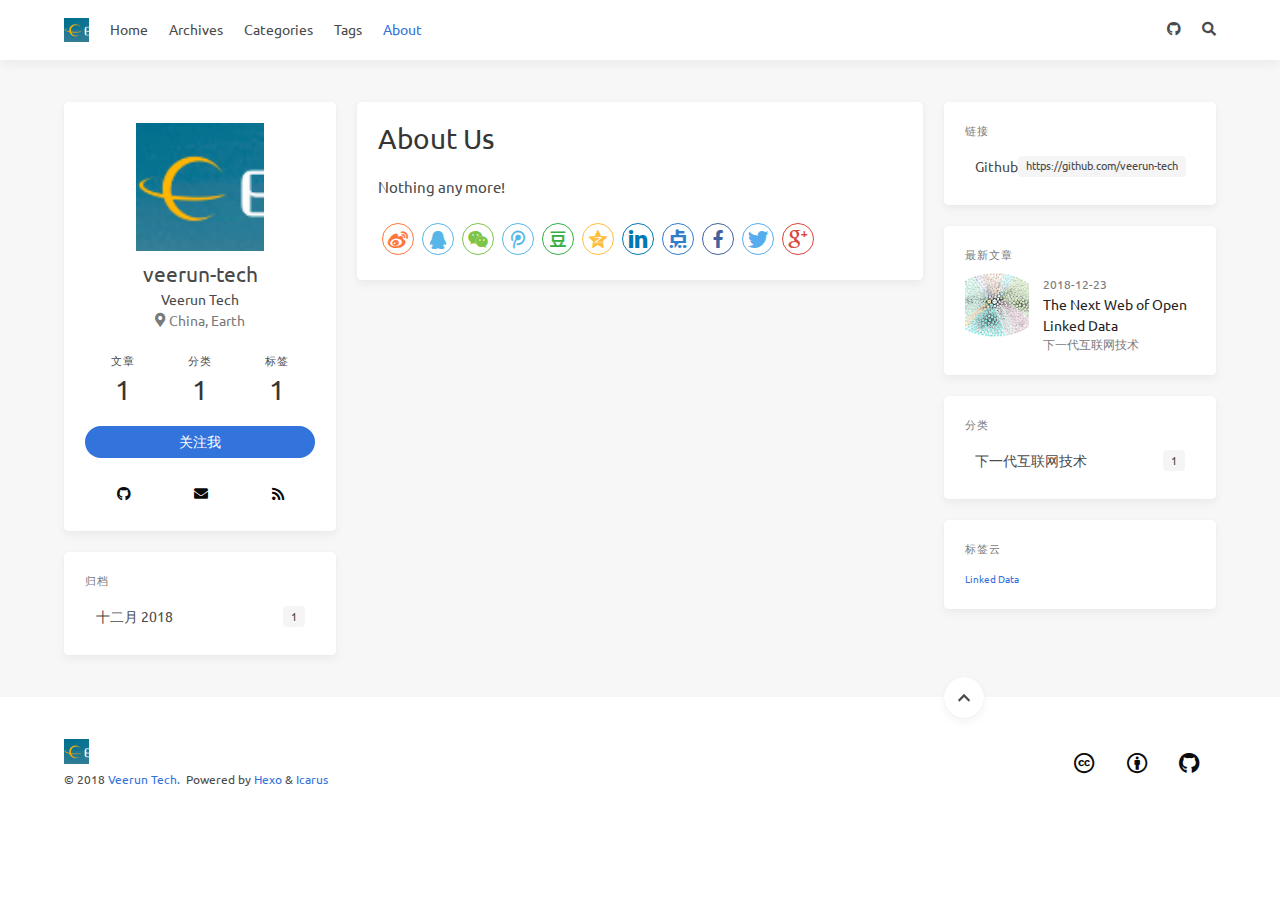
<file: about/index.html>
<!DOCTYPE html>
<html lang="zh">
<head><meta name="generator" content="Hexo 3.8.0">
    <meta charset="utf-8">
<title>About Us - Veerun Tech</title>
<meta name="viewport" content="width=device-width, initial-scale=1, maximum-scale=1">





<link rel="alternative" href="/atom.xml" title="About Us" type="application/atom+xml">



<link rel="icon" href="/assets/images/favicon.png">


<link rel="stylesheet" href="/thirdparty/cdn.jsdelivr.net/npm/bulma@0.7.2/css/bulma.css">
<link rel="stylesheet" href="/thirdparty/use.fontawesome.com/releases/v5.4.1/css/all.css">
<!--<link rel="stylesheet" href="/thirdparty/fonts.googleapis.com/font.css?family=Ubuntu:400,600|Source+Code+Pro">-->
<link rel="stylesheet" href="/thirdparty/fonts.googleapis.com/font.css?family=Ubuntu:400,600,Source+Code+Pro">
<link rel="stylesheet" href="/thirdparty/cdn.jsdelivr.net/npm/highlight.js@9.12.0/styles/solarized-dark.min.css">


    
    
    
    <style>body>.footer,body>.navbar,body>.section{opacity:0}</style>
    

    
    
    
    <link rel="stylesheet" href="/thirdparty/cdn.jsdelivr.net/npm/lightgallery@1.6.8/css/lightgallery.min.css">
    <link rel="stylesheet" href="/thirdparty/cdn.jsdelivr.net/npm/justifiedGallery@3.7.0/css/justifiedGallery.min.css">
    

    
    

<link rel="stylesheet" href="/thirdparty/cdn.jsdelivr.net/npm/outdated-browser@1.1.5/outdatedbrowser.min.css">


    
    
    
    

<link rel="stylesheet" href="/css/back-to-top.css">


    
    

    
    
    
    

    
    
<link rel="stylesheet" href="/css/progressbar.css">
<script src="/thirdparty/cdn.jsdelivr.net/npm/pace@1.0.2/pace.min.js"></script>

    


<link rel="stylesheet" href="/css/style.css">
</head>
<body class="is-3-column">
    <nav class="navbar navbar-main">
    <div class="container">
        <div class="navbar-brand is-flex-center">
            <a class="navbar-item navbar-logo" href="/">
            
                <img src="/assets/images/favicon.png" alt="About Us" height="28">
            
            </a>
        </div>
        <div class="navbar-menu">
            
            <div class="navbar-start">
                
                <a class="navbar-item" href="/">Home</a>
                
                <a class="navbar-item" href="/archives">Archives</a>
                
                <a class="navbar-item" href="/categories">Categories</a>
                
                <a class="navbar-item" href="/tags">Tags</a>
                
                <a class="navbar-item is-active" href="/about">About</a>
                
            </div>
            
            <div class="navbar-end">
                
                    
                    
                    <a class="navbar-item" target="_blank" title="GitHub" href="https://github.com/veerun-tech">
                        
                        <i class="fab fa-github"></i>
                        
                    </a>
                    
                
                
                
                <a class="navbar-item search" title="搜索" href="javascript:;">
                    <i class="fas fa-search"></i>
                </a>
                
            </div>
        </div>
    </div>
</nav>
    
    <section class="section">
        <div class="container">
            <div class="columns">
                <div class="column is-8-tablet is-8-desktop is-6-widescreen has-order-2 column-main"><div class="card">
    
    <div class="card-content article ">
        
        <h1 class="title is-size-3 is-size-4-mobile has-text-weight-normal">
            
                About Us
            
        </h1>
        <div class="content">
            <p>Nothing any more!</p>

        </div>
        
        
        
        
        <div class="social-share"></div>
<link rel="stylesheet" href="/thirdparty/cdn.jsdelivr.net/npm/social-share.js@1.0.16/css/share.min.css">
<script src="/thirdparty/cdn.jsdelivr.net/npm/social-share.js@1.0.16/js/social-share.min.js"></script>
        
    </div>
</div>



</div>
                




<div class="column is-4-tablet is-4-desktop is-3-widescreen  has-order-1 column-left ">
    
        
<div class="card widget">
    <div class="card-content">
        <nav class="level">
            <div class="level-item has-text-centered">
                <div>
                    <img class="image is-128x128 has-mb-6" src="/assets/images/favicon.png" alt="veerun-tech">
                    
                    <p class="is-size-4 is-block">
                        veerun-tech
                    </p>
                    
                    
                    <p class="is-size-6 is-block">
                        Veerun Tech
                    </p>
                    
                    
                    <p class="is-size-6 is-flex is-flex-center has-text-grey">
                        <i class="fas fa-map-marker-alt has-mr-7"></i>
                        <span>China, Earth</span>
                    </p>
                    
                </div>
            </div>
        </nav>
        <nav class="level is-mobile">
            <div class="level-item has-text-centered is-marginless">
                <div>
                    <p class="heading">
                        文章
                    </p>
                    <p class="title has-text-weight-normal">
                        1
                    </p>
                </div>
            </div>
            <div class="level-item has-text-centered is-marginless">
                <div>
                    <p class="heading">
                        分类
                    </p>
                    <p class="title has-text-weight-normal">
                        1
                    </p>
                </div>
            </div>
            <div class="level-item has-text-centered is-marginless">
                <div>
                    <p class="heading">
                        标签
                    </p>
                    <p class="title has-text-weight-normal">
                        1
                    </p>
                </div>
            </div>
        </nav>
        <div class="level">
            <a class="level-item button is-link is-rounded" href="http://github.com/veerun-tech">
                关注我</a>
        </div>
        
        
        <div class="level is-mobile">
            
            <a class="level-item button is-white is-marginless" target="_blank" title="Github" href="http://github.com/veerun-tech">
                
                <i class="fab fa-github"></i>
                
            </a>
            
            <a class="level-item button is-white is-marginless" target="" title="Email" href="mailto:veerun@163.com">
                
                <i class="fas fa-envelope"></i>
                
            </a>
            
            <a class="level-item button is-white is-marginless" target="_blank" title="RSS" href="/atom.xml">
                
                <i class="fas fa-rss"></i>
                
            </a>
            
        </div>
        
    </div>
</div>
    
        
    
        <div class="card widget">
    <div class="card-content">
        <div class="menu">
        <h3 class="menu-label">
            归档
        </h3>
        <ul class="menu-list">
        
        <li>
            <a class="level is-marginless" href="/archives/2018/12/">
                <span class="level-start">
                    <span class="level-item">十二月 2018</span>
                </span>
                <span class="level-end">
                    <span class="level-item tag">1</span>
                </span>
            </a>
        </li>
        
        </ul>
        </div>
    </div>
</div>
    
    
        <div class="column-right-shadow is-hidden-widescreen ">
        
            

<div class="card widget">
    <div class="card-content">
        <div class="menu">
        <h3 class="menu-label">
            链接
        </h3>
        <ul class="menu-list">
        
            <li>
                <a class="level is-mobile" href="https://github.com/veerun-tech" target="_blank">
                    <span class="level-left">
                        <span class="level-item">Github</span>
                    </span>
                    <span class="level-right">
                        <span class="level-item tag">https://github.com/veerun-tech</span>
                    </span>
                </a>
            </li>
        
        </ul>
        </div>
    </div>
</div>


        
            
<div class="card widget">
    <div class="card-content">
        <h3 class="menu-label">
            最新文章
        </h3>
        
        <article class="media">
            
            <a href="/the-next-web-of-open-linked-data/" class="media-left">
                <p class="image is-64x64">
                    <img class="thumbnail" src="/assets/gallery/the-linked-open-data-cloud.png" alt="The Next Web of Open Linked Data">
                </p>
            </a>
            
            <div class="media-content">
                <div class="content">
                    <div><time class="has-text-grey is-size-7 is-uppercase" datetime="2018-12-23T10:54:23.000Z">2018-12-23</time></div>
                    <a href="/the-next-web-of-open-linked-data/" class="has-link-black-ter is-size-6">The Next Web of Open Linked Data</a>
                    <p class="is-size-7 is-uppercase">
                        <a class="has-link-grey -link" href="/categories/下一代互联网技术/">下一代互联网技术</a>
                    </p>
                </div>
            </div>
        </article>
        
    </div>
</div>

        
            
<div class="card widget">
    <div class="card-content">
        <div class="menu">
            <h3 class="menu-label">
                分类
            </h3>
            <ul class="menu-list">
            <li>
        <a class="level is-marginless" href="/categories/下一代互联网技术/">
            <span class="level-start">
                <span class="level-item">下一代互联网技术</span>
            </span>
            <span class="level-end">
                <span class="level-item tag">1</span>
            </span>
        </a></li>
            </ul>
        </div>
    </div>
</div>
        
            
<div class="card widget">
    <div class="card-content">
        <h3 class="menu-label">
            标签云
        </h3>
        <a href="/tags/Linked-Data/" style="font-size: 10px;">Linked Data</a>
    </div>
</div>

        
        </div>
    
</div>

                




<div class="column is-4-tablet is-4-desktop is-3-widescreen is-hidden-touch is-hidden-desktop-only has-order-3 column-right ">
    
        

<div class="card widget">
    <div class="card-content">
        <div class="menu">
        <h3 class="menu-label">
            链接
        </h3>
        <ul class="menu-list">
        
            <li>
                <a class="level is-mobile" href="https://github.com/veerun-tech" target="_blank">
                    <span class="level-left">
                        <span class="level-item">Github</span>
                    </span>
                    <span class="level-right">
                        <span class="level-item tag">https://github.com/veerun-tech</span>
                    </span>
                </a>
            </li>
        
        </ul>
        </div>
    </div>
</div>


    
        
<div class="card widget">
    <div class="card-content">
        <h3 class="menu-label">
            最新文章
        </h3>
        
        <article class="media">
            
            <a href="/the-next-web-of-open-linked-data/" class="media-left">
                <p class="image is-64x64">
                    <img class="thumbnail" src="/assets/gallery/the-linked-open-data-cloud.png" alt="The Next Web of Open Linked Data">
                </p>
            </a>
            
            <div class="media-content">
                <div class="content">
                    <div><time class="has-text-grey is-size-7 is-uppercase" datetime="2018-12-23T10:54:23.000Z">2018-12-23</time></div>
                    <a href="/the-next-web-of-open-linked-data/" class="has-link-black-ter is-size-6">The Next Web of Open Linked Data</a>
                    <p class="is-size-7 is-uppercase">
                        <a class="has-link-grey -link" href="/categories/下一代互联网技术/">下一代互联网技术</a>
                    </p>
                </div>
            </div>
        </article>
        
    </div>
</div>

    
        
<div class="card widget">
    <div class="card-content">
        <div class="menu">
            <h3 class="menu-label">
                分类
            </h3>
            <ul class="menu-list">
            <li>
        <a class="level is-marginless" href="/categories/下一代互联网技术/">
            <span class="level-start">
                <span class="level-item">下一代互联网技术</span>
            </span>
            <span class="level-end">
                <span class="level-item tag">1</span>
            </span>
        </a></li>
            </ul>
        </div>
    </div>
</div>
    
        
<div class="card widget">
    <div class="card-content">
        <h3 class="menu-label">
            标签云
        </h3>
        <a href="/tags/Linked-Data/" style="font-size: 10px;">Linked Data</a>
    </div>
</div>

    
    
</div>

            </div>
        </div>
    </section>
    <footer class="footer">
    <div class="container">
        <div class="level">
            <div class="level-start has-text-centered-mobile">
                <a class="footer-logo is-block has-mb-6" href="/" title="Veerun Tech">
                
                    <img src="/assets/images/favicon.png" height="28">
                
                </a>
                <p class="is-size-7">
                &copy; 2018 <a href="mailto:veerun@163.com" title="Veerun Tech.">Veerun Tech.</a>&nbsp;
                Powered by
                <a href="http://hexo.io/" target="_blank">Hexo</a>
                & <a href="http://github.com/ppoffice/hexo-theme-icarus">Icarus</a>
                </p>
            </div>
            <div class="level-end">
            
                <div class="field has-addons is-flex-center-mobile has-mt-5-mobile is-flex-wrap is-flex-middle">
                
                
                <p class="control">
                    <a class="button is-white is-large" target="_blank" title="Creative Commons" href="https://creativecommons.org/">
                        
                        <i class="fab fa-creative-commons"></i>
                        
                    </a>
                </p>
                
                <p class="control">
                    <a class="button is-white is-large" target="_blank" title="Attribution 4.0 International" href="https://creativecommons.org/licenses/by/4.0/">
                        
                        <i class="fab fa-creative-commons-by"></i>
                        
                    </a>
                </p>
                
                <p class="control">
                    <a class="button is-white is-large" target="_blank" title="GitHub" href="https://github.com/veerun-tech">
                        
                        <i class="fab fa-github"></i>
                        
                    </a>
                </p>
                
                </div>
            
            </div>
        </div>
    </div>
</footer>
    <script src="/thirdparty/cdn.jsdelivr.net/npm/jquery@3.3.1/jquery.min.js"></script>
<script src="/thirdparty/cdn.jsdelivr.net/npm/moment.js@2.22.2/moment-with-locales.min.js"></script>
<script>moment.locale("zh-CN");</script>


    
    
    
    <script src="/js/animation.js"></script>
    

    
    
    
    <script src="/thirdparty/cdn.jsdelivr.net/npm/lightgallery@1.6.8/js/lightgallery.min.js" defer></script>
    <script src="/thirdparty/cdn.jsdelivr.net/npm/justifiedGallery@3.7.0/js/jquery.justifiedGallery.min.js" defer></script>
    <script src="/js/gallery.js" defer></script>
    

    
    

<div id="outdated">
    <h6>Your browser is out-of-date!</h6>
    <p>Update your browser to view this website correctly. <a id="btnUpdateBrowser" href="http://outdatedbrowser.com/">Update
            my browser now </a></p>
    <p class="last"><a href="#" id="btnCloseUpdateBrowser" title="Close">&times;</a></p>
</div>
<script src="/thirdparty/cdn.jsdelivr.net/npm/outdated-browser@1.1.5/outdatedbrowser.min.js" defer></script>
<script>
    document.addEventListener("DOMContentLoaded", function () {
        outdatedBrowser({
            bgColor: '#f25648',
            color: '#ffffff',
            lowerThan: 'flex'
        });
    });
</script>


    
    
<script src="/thirdparty/cdn.jsdelivr.net/npm/mathjax@2.7.5/MathJax.js?config=TeX-MML-AM_CHTML" defer></script>
<script>
document.addEventListener('DOMContentLoaded', function () {
    MathJax.Hub.Config({
        'HTML-CSS': {matchFontHeight: false},
        SVG: {matchFontHeight: false},
        CommonHTML: {matchFontHeight: false}
    });
});
</script>

    
    

<a id="back-to-top" title="回到顶端" href="javascript:;">
    <i class="fas fa-chevron-up"></i>
</a>
<script src="/js/back-to-top.js" defer></script>


    
    

    
    
    
    

    
    
    


<script src="/js/main.js" defer></script>

    
    <div class="searchbox ins-search">
    <div class="searchbox-container ins-search-container">
        <div class="searchbox-input-wrapper">
            <input type="text" class="searchbox-input ins-search-input" placeholder="想要查找什么...">
            <span class="searchbox-close ins-close ins-selectable"><i class="fa fa-times-circle"></i></span>
        </div>
        <div class="searchbox-result-wrapper ins-section-wrapper">
            <div class="ins-section-container"></div>
        </div>
    </div>
</div>
<script>
    (function (window) {
        var INSIGHT_CONFIG = {
            TRANSLATION: {
                POSTS: '文章',
                PAGES: '页面',
                CATEGORIES: '分类',
                TAGS: '标签',
                UNTITLED: '(无标题)',
            },
            CONTENT_URL: '/content.json',
        };
        window.INSIGHT_CONFIG = INSIGHT_CONFIG;
    })(window);
</script>
<script src="/js/insight.js" defer></script>
<link rel="stylesheet" href="/css/search.css">
<link rel="stylesheet" href="/css/insight.css">
    
</body>
</html>
</file>
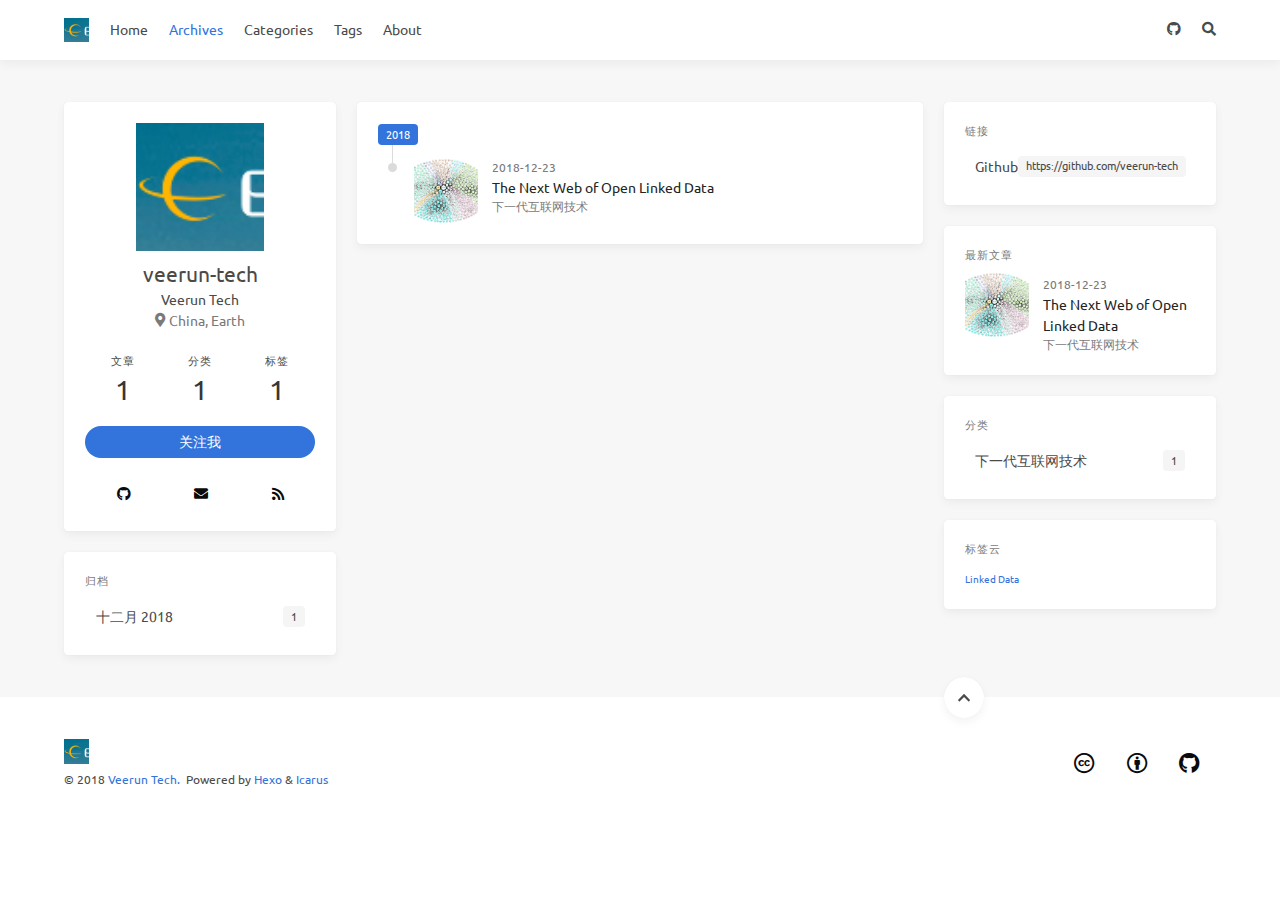
<file: archives/index.html>
<!DOCTYPE html>
<html lang="zh">
<head><meta name="generator" content="Hexo 3.8.0">
    <meta charset="utf-8">
<title>归档 - Veerun Tech</title>
<meta name="viewport" content="width=device-width, initial-scale=1, maximum-scale=1">





<link rel="alternative" href="/atom.xml" title="Veerun Tech" type="application/atom+xml">



<link rel="icon" href="/assets/images/favicon.png">


<link rel="stylesheet" href="/thirdparty/cdn.jsdelivr.net/npm/bulma@0.7.2/css/bulma.css">
<link rel="stylesheet" href="/thirdparty/use.fontawesome.com/releases/v5.4.1/css/all.css">
<!--<link rel="stylesheet" href="/thirdparty/fonts.googleapis.com/font.css?family=Ubuntu:400,600|Source+Code+Pro">-->
<link rel="stylesheet" href="/thirdparty/fonts.googleapis.com/font.css?family=Ubuntu:400,600,Source+Code+Pro">
<link rel="stylesheet" href="/thirdparty/cdn.jsdelivr.net/npm/highlight.js@9.12.0/styles/solarized-dark.min.css">


    
    
    
    <style>body>.footer,body>.navbar,body>.section{opacity:0}</style>
    

    
    
    
    <link rel="stylesheet" href="/thirdparty/cdn.jsdelivr.net/npm/lightgallery@1.6.8/css/lightgallery.min.css">
    <link rel="stylesheet" href="/thirdparty/cdn.jsdelivr.net/npm/justifiedGallery@3.7.0/css/justifiedGallery.min.css">
    

    
    

<link rel="stylesheet" href="/thirdparty/cdn.jsdelivr.net/npm/outdated-browser@1.1.5/outdatedbrowser.min.css">


    
    
    
    

<link rel="stylesheet" href="/css/back-to-top.css">


    
    

    
    
    
    

    
    
<link rel="stylesheet" href="/css/progressbar.css">
<script src="/thirdparty/cdn.jsdelivr.net/npm/pace@1.0.2/pace.min.js"></script>

    


<link rel="stylesheet" href="/css/style.css">
</head>
<body class="is-3-column">
    <nav class="navbar navbar-main">
    <div class="container">
        <div class="navbar-brand is-flex-center">
            <a class="navbar-item navbar-logo" href="/">
            
                <img src="/assets/images/favicon.png" alt="Veerun Tech" height="28">
            
            </a>
        </div>
        <div class="navbar-menu">
            
            <div class="navbar-start">
                
                <a class="navbar-item" href="/">Home</a>
                
                <a class="navbar-item is-active" href="/archives">Archives</a>
                
                <a class="navbar-item" href="/categories">Categories</a>
                
                <a class="navbar-item" href="/tags">Tags</a>
                
                <a class="navbar-item" href="/about">About</a>
                
            </div>
            
            <div class="navbar-end">
                
                    
                    
                    <a class="navbar-item" target="_blank" title="GitHub" href="https://github.com/veerun-tech">
                        
                        <i class="fab fa-github"></i>
                        
                    </a>
                    
                
                
                
                <a class="navbar-item search" title="搜索" href="javascript:;">
                    <i class="fas fa-search"></i>
                </a>
                
            </div>
        </div>
    </div>
</nav>
    
    <section class="section">
        <div class="container">
            <div class="columns">
                <div class="column is-8-tablet is-8-desktop is-6-widescreen has-order-2 column-main">
        
<div class="card widget">
    <div class="card-content">
        <h3 class="tag is-link">
        2018
        </h3>
        <div class="timeline">
        
            <article class="media">
                
                <a href="/the-next-web-of-open-linked-data/" class="media-left">
                    <p class="image is-64x64">
                        <img class="thumbnail" src="/assets/gallery/the-linked-open-data-cloud.png" alt="The Next Web of Open Linked Data">
                    </p>
                </a>
                
                <div class="media-content">
                    <div class="content">
                        <time class="has-text-grey is-size-7 is-block is-uppercase" datetime="2018-12-23T10:54:23.000Z">2018-12-23</time>
                        <a href="/the-next-web-of-open-linked-data/" class="has-link-black-ter is-size-6">The Next Web of Open Linked Data</a>
                        <div class="level article-meta is-mobile">
                            <div class="level-left">
                                
                                <div class="level-item is-size-7 is-uppercase">
                                <a class="has-link-grey -link" href="/categories/下一代互联网技术/">下一代互联网技术</a>
                                </div>
                                
                            </div>
                        </div>
                    </div>
                </div>
            </article>
        
        </div>
    </div>
</div>

    
</div>
                




<div class="column is-4-tablet is-4-desktop is-3-widescreen  has-order-1 column-left ">
    
        
<div class="card widget">
    <div class="card-content">
        <nav class="level">
            <div class="level-item has-text-centered">
                <div>
                    <img class="image is-128x128 has-mb-6" src="/assets/images/favicon.png" alt="veerun-tech">
                    
                    <p class="is-size-4 is-block">
                        veerun-tech
                    </p>
                    
                    
                    <p class="is-size-6 is-block">
                        Veerun Tech
                    </p>
                    
                    
                    <p class="is-size-6 is-flex is-flex-center has-text-grey">
                        <i class="fas fa-map-marker-alt has-mr-7"></i>
                        <span>China, Earth</span>
                    </p>
                    
                </div>
            </div>
        </nav>
        <nav class="level is-mobile">
            <div class="level-item has-text-centered is-marginless">
                <div>
                    <p class="heading">
                        文章
                    </p>
                    <p class="title has-text-weight-normal">
                        1
                    </p>
                </div>
            </div>
            <div class="level-item has-text-centered is-marginless">
                <div>
                    <p class="heading">
                        分类
                    </p>
                    <p class="title has-text-weight-normal">
                        1
                    </p>
                </div>
            </div>
            <div class="level-item has-text-centered is-marginless">
                <div>
                    <p class="heading">
                        标签
                    </p>
                    <p class="title has-text-weight-normal">
                        1
                    </p>
                </div>
            </div>
        </nav>
        <div class="level">
            <a class="level-item button is-link is-rounded" href="http://github.com/veerun-tech">
                关注我</a>
        </div>
        
        
        <div class="level is-mobile">
            
            <a class="level-item button is-white is-marginless" target="_blank" title="Github" href="http://github.com/veerun-tech">
                
                <i class="fab fa-github"></i>
                
            </a>
            
            <a class="level-item button is-white is-marginless" target="" title="Email" href="mailto:veerun@163.com">
                
                <i class="fas fa-envelope"></i>
                
            </a>
            
            <a class="level-item button is-white is-marginless" target="_blank" title="RSS" href="/atom.xml">
                
                <i class="fas fa-rss"></i>
                
            </a>
            
        </div>
        
    </div>
</div>
    
        
    
        <div class="card widget">
    <div class="card-content">
        <div class="menu">
        <h3 class="menu-label">
            归档
        </h3>
        <ul class="menu-list">
        
        <li>
            <a class="level is-marginless" href="/archives/2018/12/">
                <span class="level-start">
                    <span class="level-item">十二月 2018</span>
                </span>
                <span class="level-end">
                    <span class="level-item tag">1</span>
                </span>
            </a>
        </li>
        
        </ul>
        </div>
    </div>
</div>
    
    
        <div class="column-right-shadow is-hidden-widescreen ">
        
            

<div class="card widget">
    <div class="card-content">
        <div class="menu">
        <h3 class="menu-label">
            链接
        </h3>
        <ul class="menu-list">
        
            <li>
                <a class="level is-mobile" href="https://github.com/veerun-tech" target="_blank">
                    <span class="level-left">
                        <span class="level-item">Github</span>
                    </span>
                    <span class="level-right">
                        <span class="level-item tag">https://github.com/veerun-tech</span>
                    </span>
                </a>
            </li>
        
        </ul>
        </div>
    </div>
</div>


        
            
<div class="card widget">
    <div class="card-content">
        <h3 class="menu-label">
            最新文章
        </h3>
        
        <article class="media">
            
            <a href="/the-next-web-of-open-linked-data/" class="media-left">
                <p class="image is-64x64">
                    <img class="thumbnail" src="/assets/gallery/the-linked-open-data-cloud.png" alt="The Next Web of Open Linked Data">
                </p>
            </a>
            
            <div class="media-content">
                <div class="content">
                    <div><time class="has-text-grey is-size-7 is-uppercase" datetime="2018-12-23T10:54:23.000Z">2018-12-23</time></div>
                    <a href="/the-next-web-of-open-linked-data/" class="has-link-black-ter is-size-6">The Next Web of Open Linked Data</a>
                    <p class="is-size-7 is-uppercase">
                        <a class="has-link-grey -link" href="/categories/下一代互联网技术/">下一代互联网技术</a>
                    </p>
                </div>
            </div>
        </article>
        
    </div>
</div>

        
            
<div class="card widget">
    <div class="card-content">
        <div class="menu">
            <h3 class="menu-label">
                分类
            </h3>
            <ul class="menu-list">
            <li>
        <a class="level is-marginless" href="/categories/下一代互联网技术/">
            <span class="level-start">
                <span class="level-item">下一代互联网技术</span>
            </span>
            <span class="level-end">
                <span class="level-item tag">1</span>
            </span>
        </a></li>
            </ul>
        </div>
    </div>
</div>
        
            
<div class="card widget">
    <div class="card-content">
        <h3 class="menu-label">
            标签云
        </h3>
        <a href="/tags/Linked-Data/" style="font-size: 10px;">Linked Data</a>
    </div>
</div>

        
        </div>
    
</div>

                




<div class="column is-4-tablet is-4-desktop is-3-widescreen is-hidden-touch is-hidden-desktop-only has-order-3 column-right ">
    
        

<div class="card widget">
    <div class="card-content">
        <div class="menu">
        <h3 class="menu-label">
            链接
        </h3>
        <ul class="menu-list">
        
            <li>
                <a class="level is-mobile" href="https://github.com/veerun-tech" target="_blank">
                    <span class="level-left">
                        <span class="level-item">Github</span>
                    </span>
                    <span class="level-right">
                        <span class="level-item tag">https://github.com/veerun-tech</span>
                    </span>
                </a>
            </li>
        
        </ul>
        </div>
    </div>
</div>


    
        
<div class="card widget">
    <div class="card-content">
        <h3 class="menu-label">
            最新文章
        </h3>
        
        <article class="media">
            
            <a href="/the-next-web-of-open-linked-data/" class="media-left">
                <p class="image is-64x64">
                    <img class="thumbnail" src="/assets/gallery/the-linked-open-data-cloud.png" alt="The Next Web of Open Linked Data">
                </p>
            </a>
            
            <div class="media-content">
                <div class="content">
                    <div><time class="has-text-grey is-size-7 is-uppercase" datetime="2018-12-23T10:54:23.000Z">2018-12-23</time></div>
                    <a href="/the-next-web-of-open-linked-data/" class="has-link-black-ter is-size-6">The Next Web of Open Linked Data</a>
                    <p class="is-size-7 is-uppercase">
                        <a class="has-link-grey -link" href="/categories/下一代互联网技术/">下一代互联网技术</a>
                    </p>
                </div>
            </div>
        </article>
        
    </div>
</div>

    
        
<div class="card widget">
    <div class="card-content">
        <div class="menu">
            <h3 class="menu-label">
                分类
            </h3>
            <ul class="menu-list">
            <li>
        <a class="level is-marginless" href="/categories/下一代互联网技术/">
            <span class="level-start">
                <span class="level-item">下一代互联网技术</span>
            </span>
            <span class="level-end">
                <span class="level-item tag">1</span>
            </span>
        </a></li>
            </ul>
        </div>
    </div>
</div>
    
        
<div class="card widget">
    <div class="card-content">
        <h3 class="menu-label">
            标签云
        </h3>
        <a href="/tags/Linked-Data/" style="font-size: 10px;">Linked Data</a>
    </div>
</div>

    
    
</div>

            </div>
        </div>
    </section>
    <footer class="footer">
    <div class="container">
        <div class="level">
            <div class="level-start has-text-centered-mobile">
                <a class="footer-logo is-block has-mb-6" href="/" title="Veerun Tech">
                
                    <img src="/assets/images/favicon.png" height="28">
                
                </a>
                <p class="is-size-7">
                &copy; 2018 <a href="mailto:veerun@163.com" title="Veerun Tech.">Veerun Tech.</a>&nbsp;
                Powered by
                <a href="http://hexo.io/" target="_blank">Hexo</a>
                & <a href="http://github.com/ppoffice/hexo-theme-icarus">Icarus</a>
                </p>
            </div>
            <div class="level-end">
            
                <div class="field has-addons is-flex-center-mobile has-mt-5-mobile is-flex-wrap is-flex-middle">
                
                
                <p class="control">
                    <a class="button is-white is-large" target="_blank" title="Creative Commons" href="https://creativecommons.org/">
                        
                        <i class="fab fa-creative-commons"></i>
                        
                    </a>
                </p>
                
                <p class="control">
                    <a class="button is-white is-large" target="_blank" title="Attribution 4.0 International" href="https://creativecommons.org/licenses/by/4.0/">
                        
                        <i class="fab fa-creative-commons-by"></i>
                        
                    </a>
                </p>
                
                <p class="control">
                    <a class="button is-white is-large" target="_blank" title="GitHub" href="https://github.com/veerun-tech">
                        
                        <i class="fab fa-github"></i>
                        
                    </a>
                </p>
                
                </div>
            
            </div>
        </div>
    </div>
</footer>
    <script src="/thirdparty/cdn.jsdelivr.net/npm/jquery@3.3.1/jquery.min.js"></script>
<script src="/thirdparty/cdn.jsdelivr.net/npm/moment.js@2.22.2/moment-with-locales.min.js"></script>
<script>moment.locale("zh-CN");</script>


    
    
    
    <script src="/js/animation.js"></script>
    

    
    
    
    <script src="/thirdparty/cdn.jsdelivr.net/npm/lightgallery@1.6.8/js/lightgallery.min.js" defer></script>
    <script src="/thirdparty/cdn.jsdelivr.net/npm/justifiedGallery@3.7.0/js/jquery.justifiedGallery.min.js" defer></script>
    <script src="/js/gallery.js" defer></script>
    

    
    

<div id="outdated">
    <h6>Your browser is out-of-date!</h6>
    <p>Update your browser to view this website correctly. <a id="btnUpdateBrowser" href="http://outdatedbrowser.com/">Update
            my browser now </a></p>
    <p class="last"><a href="#" id="btnCloseUpdateBrowser" title="Close">&times;</a></p>
</div>
<script src="/thirdparty/cdn.jsdelivr.net/npm/outdated-browser@1.1.5/outdatedbrowser.min.js" defer></script>
<script>
    document.addEventListener("DOMContentLoaded", function () {
        outdatedBrowser({
            bgColor: '#f25648',
            color: '#ffffff',
            lowerThan: 'flex'
        });
    });
</script>


    
    
<script src="/thirdparty/cdn.jsdelivr.net/npm/mathjax@2.7.5/MathJax.js?config=TeX-MML-AM_CHTML" defer></script>
<script>
document.addEventListener('DOMContentLoaded', function () {
    MathJax.Hub.Config({
        'HTML-CSS': {matchFontHeight: false},
        SVG: {matchFontHeight: false},
        CommonHTML: {matchFontHeight: false}
    });
});
</script>

    
    

<a id="back-to-top" title="回到顶端" href="javascript:;">
    <i class="fas fa-chevron-up"></i>
</a>
<script src="/js/back-to-top.js" defer></script>


    
    

    
    
    
    

    
    
    


<script src="/js/main.js" defer></script>

    
    <div class="searchbox ins-search">
    <div class="searchbox-container ins-search-container">
        <div class="searchbox-input-wrapper">
            <input type="text" class="searchbox-input ins-search-input" placeholder="想要查找什么...">
            <span class="searchbox-close ins-close ins-selectable"><i class="fa fa-times-circle"></i></span>
        </div>
        <div class="searchbox-result-wrapper ins-section-wrapper">
            <div class="ins-section-container"></div>
        </div>
    </div>
</div>
<script>
    (function (window) {
        var INSIGHT_CONFIG = {
            TRANSLATION: {
                POSTS: '文章',
                PAGES: '页面',
                CATEGORIES: '分类',
                TAGS: '标签',
                UNTITLED: '(无标题)',
            },
            CONTENT_URL: '/content.json',
        };
        window.INSIGHT_CONFIG = INSIGHT_CONFIG;
    })(window);
</script>
<script src="/js/insight.js" defer></script>
<link rel="stylesheet" href="/css/search.css">
<link rel="stylesheet" href="/css/insight.css">
    
</body>
</html>
</file>
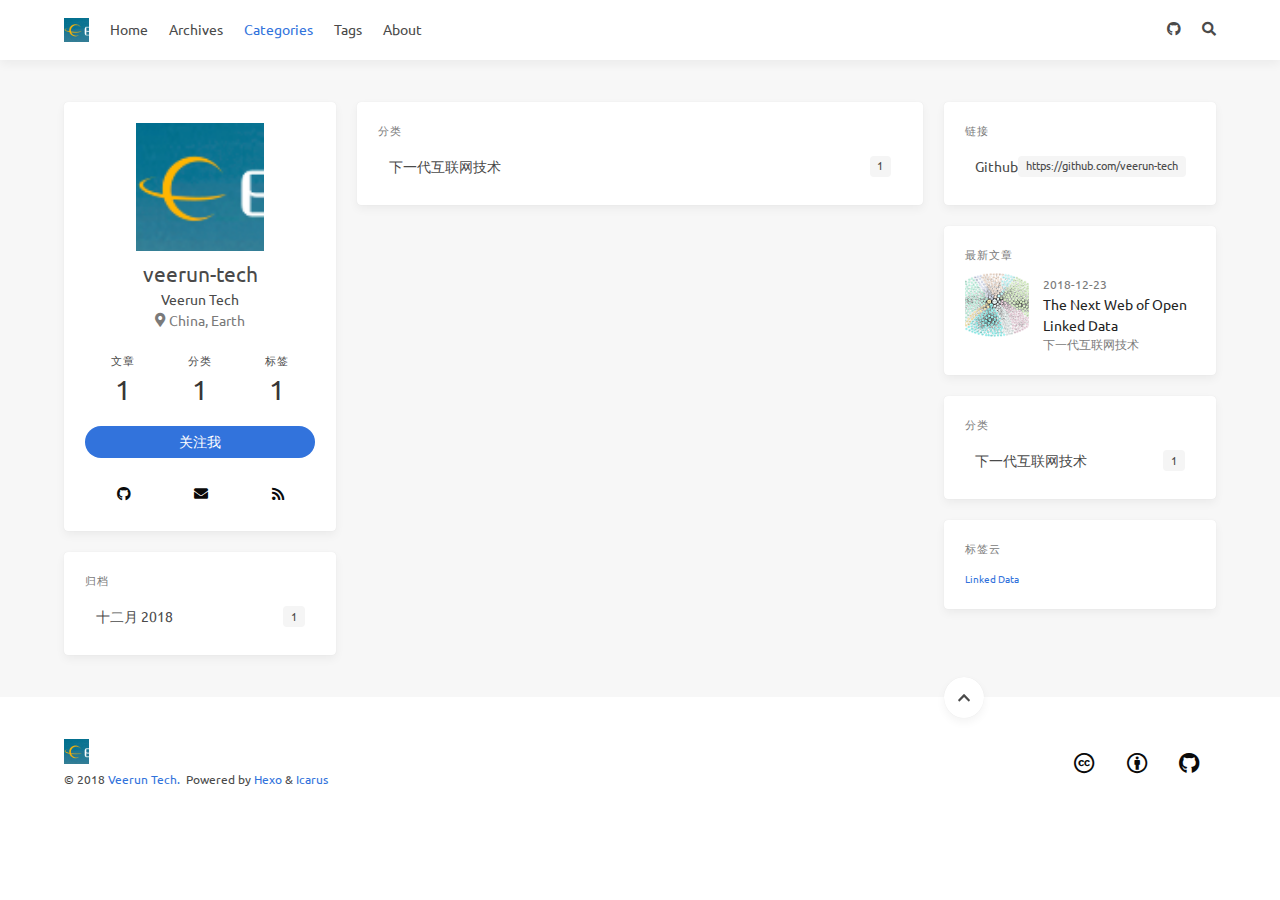
<file: categories/index.html>
<!DOCTYPE html>
<html lang="zh">
<head><meta name="generator" content="Hexo 3.8.0">
    <meta charset="utf-8">
<title>分类 - Veerun Tech</title>
<meta name="viewport" content="width=device-width, initial-scale=1, maximum-scale=1">





<link rel="alternative" href="/atom.xml" title="Veerun Tech" type="application/atom+xml">



<link rel="icon" href="/assets/images/favicon.png">


<link rel="stylesheet" href="/thirdparty/cdn.jsdelivr.net/npm/bulma@0.7.2/css/bulma.css">
<link rel="stylesheet" href="/thirdparty/use.fontawesome.com/releases/v5.4.1/css/all.css">
<!--<link rel="stylesheet" href="/thirdparty/fonts.googleapis.com/font.css?family=Ubuntu:400,600|Source+Code+Pro">-->
<link rel="stylesheet" href="/thirdparty/fonts.googleapis.com/font.css?family=Ubuntu:400,600,Source+Code+Pro">
<link rel="stylesheet" href="/thirdparty/cdn.jsdelivr.net/npm/highlight.js@9.12.0/styles/solarized-dark.min.css">


    
    
    
    <style>body>.footer,body>.navbar,body>.section{opacity:0}</style>
    

    
    
    
    <link rel="stylesheet" href="/thirdparty/cdn.jsdelivr.net/npm/lightgallery@1.6.8/css/lightgallery.min.css">
    <link rel="stylesheet" href="/thirdparty/cdn.jsdelivr.net/npm/justifiedGallery@3.7.0/css/justifiedGallery.min.css">
    

    
    

<link rel="stylesheet" href="/thirdparty/cdn.jsdelivr.net/npm/outdated-browser@1.1.5/outdatedbrowser.min.css">


    
    
    
    

<link rel="stylesheet" href="/css/back-to-top.css">


    
    

    
    
    
    

    
    
<link rel="stylesheet" href="/css/progressbar.css">
<script src="/thirdparty/cdn.jsdelivr.net/npm/pace@1.0.2/pace.min.js"></script>

    


<link rel="stylesheet" href="/css/style.css">
</head>
<body class="is-3-column">
    <nav class="navbar navbar-main">
    <div class="container">
        <div class="navbar-brand is-flex-center">
            <a class="navbar-item navbar-logo" href="/">
            
                <img src="/assets/images/favicon.png" alt="Veerun Tech" height="28">
            
            </a>
        </div>
        <div class="navbar-menu">
            
            <div class="navbar-start">
                
                <a class="navbar-item" href="/">Home</a>
                
                <a class="navbar-item" href="/archives">Archives</a>
                
                <a class="navbar-item is-active" href="/categories">Categories</a>
                
                <a class="navbar-item" href="/tags">Tags</a>
                
                <a class="navbar-item" href="/about">About</a>
                
            </div>
            
            <div class="navbar-end">
                
                    
                    
                    <a class="navbar-item" target="_blank" title="GitHub" href="https://github.com/veerun-tech">
                        
                        <i class="fab fa-github"></i>
                        
                    </a>
                    
                
                
                
                <a class="navbar-item search" title="搜索" href="javascript:;">
                    <i class="fas fa-search"></i>
                </a>
                
            </div>
        </div>
    </div>
</nav>
    
    <section class="section">
        <div class="container">
            <div class="columns">
                <div class="column is-8-tablet is-8-desktop is-6-widescreen has-order-2 column-main">
<div class="card widget">
    <div class="card-content">
        <div class="menu">
            <h3 class="menu-label">
                分类
            </h3>
            <ul class="menu-list">
            <li>
        <a class="level is-marginless" href="/categories/下一代互联网技术/">
            <span class="level-start">
                <span class="level-item">下一代互联网技术</span>
            </span>
            <span class="level-end">
                <span class="level-item tag">1</span>
            </span>
        </a></li>
            </ul>
        </div>
    </div>
</div></div>
                




<div class="column is-4-tablet is-4-desktop is-3-widescreen  has-order-1 column-left ">
    
        
<div class="card widget">
    <div class="card-content">
        <nav class="level">
            <div class="level-item has-text-centered">
                <div>
                    <img class="image is-128x128 has-mb-6" src="/assets/images/favicon.png" alt="veerun-tech">
                    
                    <p class="is-size-4 is-block">
                        veerun-tech
                    </p>
                    
                    
                    <p class="is-size-6 is-block">
                        Veerun Tech
                    </p>
                    
                    
                    <p class="is-size-6 is-flex is-flex-center has-text-grey">
                        <i class="fas fa-map-marker-alt has-mr-7"></i>
                        <span>China, Earth</span>
                    </p>
                    
                </div>
            </div>
        </nav>
        <nav class="level is-mobile">
            <div class="level-item has-text-centered is-marginless">
                <div>
                    <p class="heading">
                        文章
                    </p>
                    <p class="title has-text-weight-normal">
                        1
                    </p>
                </div>
            </div>
            <div class="level-item has-text-centered is-marginless">
                <div>
                    <p class="heading">
                        分类
                    </p>
                    <p class="title has-text-weight-normal">
                        1
                    </p>
                </div>
            </div>
            <div class="level-item has-text-centered is-marginless">
                <div>
                    <p class="heading">
                        标签
                    </p>
                    <p class="title has-text-weight-normal">
                        1
                    </p>
                </div>
            </div>
        </nav>
        <div class="level">
            <a class="level-item button is-link is-rounded" href="http://github.com/veerun-tech">
                关注我</a>
        </div>
        
        
        <div class="level is-mobile">
            
            <a class="level-item button is-white is-marginless" target="_blank" title="Github" href="http://github.com/veerun-tech">
                
                <i class="fab fa-github"></i>
                
            </a>
            
            <a class="level-item button is-white is-marginless" target="" title="Email" href="mailto:veerun@163.com">
                
                <i class="fas fa-envelope"></i>
                
            </a>
            
            <a class="level-item button is-white is-marginless" target="_blank" title="RSS" href="/atom.xml">
                
                <i class="fas fa-rss"></i>
                
            </a>
            
        </div>
        
    </div>
</div>
    
        
    
        <div class="card widget">
    <div class="card-content">
        <div class="menu">
        <h3 class="menu-label">
            归档
        </h3>
        <ul class="menu-list">
        
        <li>
            <a class="level is-marginless" href="/archives/2018/12/">
                <span class="level-start">
                    <span class="level-item">十二月 2018</span>
                </span>
                <span class="level-end">
                    <span class="level-item tag">1</span>
                </span>
            </a>
        </li>
        
        </ul>
        </div>
    </div>
</div>
    
    
        <div class="column-right-shadow is-hidden-widescreen ">
        
            

<div class="card widget">
    <div class="card-content">
        <div class="menu">
        <h3 class="menu-label">
            链接
        </h3>
        <ul class="menu-list">
        
            <li>
                <a class="level is-mobile" href="https://github.com/veerun-tech" target="_blank">
                    <span class="level-left">
                        <span class="level-item">Github</span>
                    </span>
                    <span class="level-right">
                        <span class="level-item tag">https://github.com/veerun-tech</span>
                    </span>
                </a>
            </li>
        
        </ul>
        </div>
    </div>
</div>


        
            
<div class="card widget">
    <div class="card-content">
        <h3 class="menu-label">
            最新文章
        </h3>
        
        <article class="media">
            
            <a href="/the-next-web-of-open-linked-data/" class="media-left">
                <p class="image is-64x64">
                    <img class="thumbnail" src="/assets/gallery/the-linked-open-data-cloud.png" alt="The Next Web of Open Linked Data">
                </p>
            </a>
            
            <div class="media-content">
                <div class="content">
                    <div><time class="has-text-grey is-size-7 is-uppercase" datetime="2018-12-23T10:54:23.000Z">2018-12-23</time></div>
                    <a href="/the-next-web-of-open-linked-data/" class="has-link-black-ter is-size-6">The Next Web of Open Linked Data</a>
                    <p class="is-size-7 is-uppercase">
                        <a class="has-link-grey -link" href="/categories/下一代互联网技术/">下一代互联网技术</a>
                    </p>
                </div>
            </div>
        </article>
        
    </div>
</div>

        
            
<div class="card widget">
    <div class="card-content">
        <div class="menu">
            <h3 class="menu-label">
                分类
            </h3>
            <ul class="menu-list">
            <li>
        <a class="level is-marginless" href="/categories/下一代互联网技术/">
            <span class="level-start">
                <span class="level-item">下一代互联网技术</span>
            </span>
            <span class="level-end">
                <span class="level-item tag">1</span>
            </span>
        </a></li>
            </ul>
        </div>
    </div>
</div>
        
            
<div class="card widget">
    <div class="card-content">
        <h3 class="menu-label">
            标签云
        </h3>
        <a href="/tags/Linked-Data/" style="font-size: 10px;">Linked Data</a>
    </div>
</div>

        
        </div>
    
</div>

                




<div class="column is-4-tablet is-4-desktop is-3-widescreen is-hidden-touch is-hidden-desktop-only has-order-3 column-right ">
    
        

<div class="card widget">
    <div class="card-content">
        <div class="menu">
        <h3 class="menu-label">
            链接
        </h3>
        <ul class="menu-list">
        
            <li>
                <a class="level is-mobile" href="https://github.com/veerun-tech" target="_blank">
                    <span class="level-left">
                        <span class="level-item">Github</span>
                    </span>
                    <span class="level-right">
                        <span class="level-item tag">https://github.com/veerun-tech</span>
                    </span>
                </a>
            </li>
        
        </ul>
        </div>
    </div>
</div>


    
        
<div class="card widget">
    <div class="card-content">
        <h3 class="menu-label">
            最新文章
        </h3>
        
        <article class="media">
            
            <a href="/the-next-web-of-open-linked-data/" class="media-left">
                <p class="image is-64x64">
                    <img class="thumbnail" src="/assets/gallery/the-linked-open-data-cloud.png" alt="The Next Web of Open Linked Data">
                </p>
            </a>
            
            <div class="media-content">
                <div class="content">
                    <div><time class="has-text-grey is-size-7 is-uppercase" datetime="2018-12-23T10:54:23.000Z">2018-12-23</time></div>
                    <a href="/the-next-web-of-open-linked-data/" class="has-link-black-ter is-size-6">The Next Web of Open Linked Data</a>
                    <p class="is-size-7 is-uppercase">
                        <a class="has-link-grey -link" href="/categories/下一代互联网技术/">下一代互联网技术</a>
                    </p>
                </div>
            </div>
        </article>
        
    </div>
</div>

    
        
<div class="card widget">
    <div class="card-content">
        <div class="menu">
            <h3 class="menu-label">
                分类
            </h3>
            <ul class="menu-list">
            <li>
        <a class="level is-marginless" href="/categories/下一代互联网技术/">
            <span class="level-start">
                <span class="level-item">下一代互联网技术</span>
            </span>
            <span class="level-end">
                <span class="level-item tag">1</span>
            </span>
        </a></li>
            </ul>
        </div>
    </div>
</div>
    
        
<div class="card widget">
    <div class="card-content">
        <h3 class="menu-label">
            标签云
        </h3>
        <a href="/tags/Linked-Data/" style="font-size: 10px;">Linked Data</a>
    </div>
</div>

    
    
</div>

            </div>
        </div>
    </section>
    <footer class="footer">
    <div class="container">
        <div class="level">
            <div class="level-start has-text-centered-mobile">
                <a class="footer-logo is-block has-mb-6" href="/" title="Veerun Tech">
                
                    <img src="/assets/images/favicon.png" height="28">
                
                </a>
                <p class="is-size-7">
                &copy; 2018 <a href="mailto:veerun@163.com" title="Veerun Tech.">Veerun Tech.</a>&nbsp;
                Powered by
                <a href="http://hexo.io/" target="_blank">Hexo</a>
                & <a href="http://github.com/ppoffice/hexo-theme-icarus">Icarus</a>
                </p>
            </div>
            <div class="level-end">
            
                <div class="field has-addons is-flex-center-mobile has-mt-5-mobile is-flex-wrap is-flex-middle">
                
                
                <p class="control">
                    <a class="button is-white is-large" target="_blank" title="Creative Commons" href="https://creativecommons.org/">
                        
                        <i class="fab fa-creative-commons"></i>
                        
                    </a>
                </p>
                
                <p class="control">
                    <a class="button is-white is-large" target="_blank" title="Attribution 4.0 International" href="https://creativecommons.org/licenses/by/4.0/">
                        
                        <i class="fab fa-creative-commons-by"></i>
                        
                    </a>
                </p>
                
                <p class="control">
                    <a class="button is-white is-large" target="_blank" title="GitHub" href="https://github.com/veerun-tech">
                        
                        <i class="fab fa-github"></i>
                        
                    </a>
                </p>
                
                </div>
            
            </div>
        </div>
    </div>
</footer>
    <script src="/thirdparty/cdn.jsdelivr.net/npm/jquery@3.3.1/jquery.min.js"></script>
<script src="/thirdparty/cdn.jsdelivr.net/npm/moment.js@2.22.2/moment-with-locales.min.js"></script>
<script>moment.locale("zh-CN");</script>


    
    
    
    <script src="/js/animation.js"></script>
    

    
    
    
    <script src="/thirdparty/cdn.jsdelivr.net/npm/lightgallery@1.6.8/js/lightgallery.min.js" defer></script>
    <script src="/thirdparty/cdn.jsdelivr.net/npm/justifiedGallery@3.7.0/js/jquery.justifiedGallery.min.js" defer></script>
    <script src="/js/gallery.js" defer></script>
    

    
    

<div id="outdated">
    <h6>Your browser is out-of-date!</h6>
    <p>Update your browser to view this website correctly. <a id="btnUpdateBrowser" href="http://outdatedbrowser.com/">Update
            my browser now </a></p>
    <p class="last"><a href="#" id="btnCloseUpdateBrowser" title="Close">&times;</a></p>
</div>
<script src="/thirdparty/cdn.jsdelivr.net/npm/outdated-browser@1.1.5/outdatedbrowser.min.js" defer></script>
<script>
    document.addEventListener("DOMContentLoaded", function () {
        outdatedBrowser({
            bgColor: '#f25648',
            color: '#ffffff',
            lowerThan: 'flex'
        });
    });
</script>


    
    
<script src="/thirdparty/cdn.jsdelivr.net/npm/mathjax@2.7.5/MathJax.js?config=TeX-MML-AM_CHTML" defer></script>
<script>
document.addEventListener('DOMContentLoaded', function () {
    MathJax.Hub.Config({
        'HTML-CSS': {matchFontHeight: false},
        SVG: {matchFontHeight: false},
        CommonHTML: {matchFontHeight: false}
    });
});
</script>

    
    

<a id="back-to-top" title="回到顶端" href="javascript:;">
    <i class="fas fa-chevron-up"></i>
</a>
<script src="/js/back-to-top.js" defer></script>


    
    

    
    
    
    

    
    
    


<script src="/js/main.js" defer></script>

    
    <div class="searchbox ins-search">
    <div class="searchbox-container ins-search-container">
        <div class="searchbox-input-wrapper">
            <input type="text" class="searchbox-input ins-search-input" placeholder="想要查找什么...">
            <span class="searchbox-close ins-close ins-selectable"><i class="fa fa-times-circle"></i></span>
        </div>
        <div class="searchbox-result-wrapper ins-section-wrapper">
            <div class="ins-section-container"></div>
        </div>
    </div>
</div>
<script>
    (function (window) {
        var INSIGHT_CONFIG = {
            TRANSLATION: {
                POSTS: '文章',
                PAGES: '页面',
                CATEGORIES: '分类',
                TAGS: '标签',
                UNTITLED: '(无标题)',
            },
            CONTENT_URL: '/content.json',
        };
        window.INSIGHT_CONFIG = INSIGHT_CONFIG;
    })(window);
</script>
<script src="/js/insight.js" defer></script>
<link rel="stylesheet" href="/css/search.css">
<link rel="stylesheet" href="/css/insight.css">
    
</body>
</html>
</file>
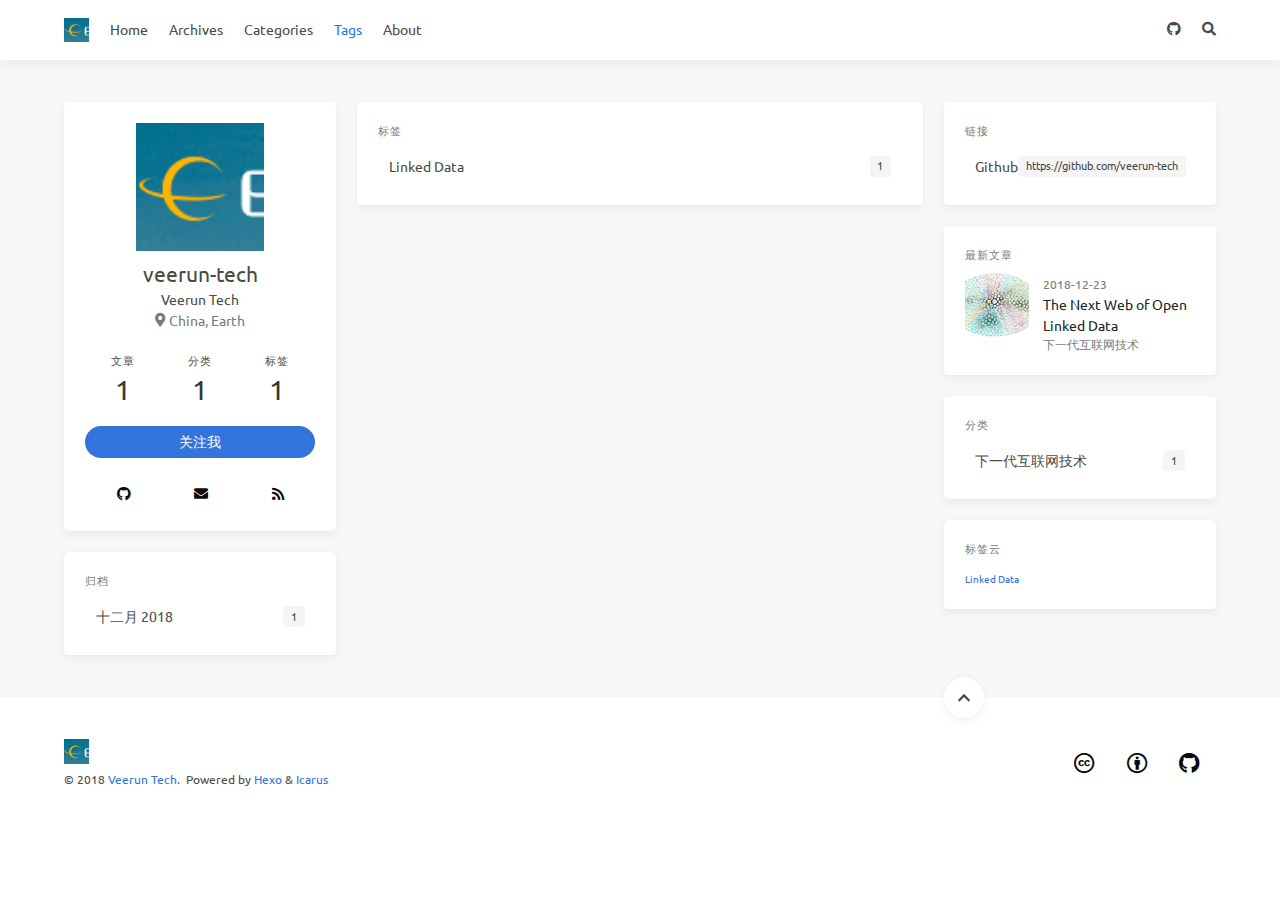
<file: tags/index.html>
<!DOCTYPE html>
<html lang="zh">
<head><meta name="generator" content="Hexo 3.8.0">
    <meta charset="utf-8">
<title>标签 - Veerun Tech</title>
<meta name="viewport" content="width=device-width, initial-scale=1, maximum-scale=1">





<link rel="alternative" href="/atom.xml" title="Veerun Tech" type="application/atom+xml">



<link rel="icon" href="/assets/images/favicon.png">


<link rel="stylesheet" href="/thirdparty/cdn.jsdelivr.net/npm/bulma@0.7.2/css/bulma.css">
<link rel="stylesheet" href="/thirdparty/use.fontawesome.com/releases/v5.4.1/css/all.css">
<!--<link rel="stylesheet" href="/thirdparty/fonts.googleapis.com/font.css?family=Ubuntu:400,600|Source+Code+Pro">-->
<link rel="stylesheet" href="/thirdparty/fonts.googleapis.com/font.css?family=Ubuntu:400,600,Source+Code+Pro">
<link rel="stylesheet" href="/thirdparty/cdn.jsdelivr.net/npm/highlight.js@9.12.0/styles/solarized-dark.min.css">


    
    
    
    <style>body>.footer,body>.navbar,body>.section{opacity:0}</style>
    

    
    
    
    <link rel="stylesheet" href="/thirdparty/cdn.jsdelivr.net/npm/lightgallery@1.6.8/css/lightgallery.min.css">
    <link rel="stylesheet" href="/thirdparty/cdn.jsdelivr.net/npm/justifiedGallery@3.7.0/css/justifiedGallery.min.css">
    

    
    

<link rel="stylesheet" href="/thirdparty/cdn.jsdelivr.net/npm/outdated-browser@1.1.5/outdatedbrowser.min.css">


    
    
    
    

<link rel="stylesheet" href="/css/back-to-top.css">


    
    

    
    
    
    

    
    
<link rel="stylesheet" href="/css/progressbar.css">
<script src="/thirdparty/cdn.jsdelivr.net/npm/pace@1.0.2/pace.min.js"></script>

    


<link rel="stylesheet" href="/css/style.css">
</head>
<body class="is-3-column">
    <nav class="navbar navbar-main">
    <div class="container">
        <div class="navbar-brand is-flex-center">
            <a class="navbar-item navbar-logo" href="/">
            
                <img src="/assets/images/favicon.png" alt="Veerun Tech" height="28">
            
            </a>
        </div>
        <div class="navbar-menu">
            
            <div class="navbar-start">
                
                <a class="navbar-item" href="/">Home</a>
                
                <a class="navbar-item" href="/archives">Archives</a>
                
                <a class="navbar-item" href="/categories">Categories</a>
                
                <a class="navbar-item is-active" href="/tags">Tags</a>
                
                <a class="navbar-item" href="/about">About</a>
                
            </div>
            
            <div class="navbar-end">
                
                    
                    
                    <a class="navbar-item" target="_blank" title="GitHub" href="https://github.com/veerun-tech">
                        
                        <i class="fab fa-github"></i>
                        
                    </a>
                    
                
                
                
                <a class="navbar-item search" title="搜索" href="javascript:;">
                    <i class="fas fa-search"></i>
                </a>
                
            </div>
        </div>
    </div>
</nav>
    
    <section class="section">
        <div class="container">
            <div class="columns">
                <div class="column is-8-tablet is-8-desktop is-6-widescreen has-order-2 column-main"><div class="card widget">
    <div class="card-content">
        <div class="menu">
            <h3 class="menu-label">
                标签
            </h3>
            <ul class="menu-list">
                
                <li>
                    <a class="level is-marginless" href="/tags/Linked-Data/">
                        <span class="level-start">
                            <span class="level-item">Linked Data</span>
                        </span>
                        <span class="level-end">
                            <span class="level-item tag">1</span>
                        </span>
                    </a>
                </li>
                
            </ul>
        </div>
    </div>
</div></div>
                




<div class="column is-4-tablet is-4-desktop is-3-widescreen  has-order-1 column-left ">
    
        
<div class="card widget">
    <div class="card-content">
        <nav class="level">
            <div class="level-item has-text-centered">
                <div>
                    <img class="image is-128x128 has-mb-6" src="/assets/images/favicon.png" alt="veerun-tech">
                    
                    <p class="is-size-4 is-block">
                        veerun-tech
                    </p>
                    
                    
                    <p class="is-size-6 is-block">
                        Veerun Tech
                    </p>
                    
                    
                    <p class="is-size-6 is-flex is-flex-center has-text-grey">
                        <i class="fas fa-map-marker-alt has-mr-7"></i>
                        <span>China, Earth</span>
                    </p>
                    
                </div>
            </div>
        </nav>
        <nav class="level is-mobile">
            <div class="level-item has-text-centered is-marginless">
                <div>
                    <p class="heading">
                        文章
                    </p>
                    <p class="title has-text-weight-normal">
                        1
                    </p>
                </div>
            </div>
            <div class="level-item has-text-centered is-marginless">
                <div>
                    <p class="heading">
                        分类
                    </p>
                    <p class="title has-text-weight-normal">
                        1
                    </p>
                </div>
            </div>
            <div class="level-item has-text-centered is-marginless">
                <div>
                    <p class="heading">
                        标签
                    </p>
                    <p class="title has-text-weight-normal">
                        1
                    </p>
                </div>
            </div>
        </nav>
        <div class="level">
            <a class="level-item button is-link is-rounded" href="http://github.com/veerun-tech">
                关注我</a>
        </div>
        
        
        <div class="level is-mobile">
            
            <a class="level-item button is-white is-marginless" target="_blank" title="Github" href="http://github.com/veerun-tech">
                
                <i class="fab fa-github"></i>
                
            </a>
            
            <a class="level-item button is-white is-marginless" target="" title="Email" href="mailto:veerun@163.com">
                
                <i class="fas fa-envelope"></i>
                
            </a>
            
            <a class="level-item button is-white is-marginless" target="_blank" title="RSS" href="/atom.xml">
                
                <i class="fas fa-rss"></i>
                
            </a>
            
        </div>
        
    </div>
</div>
    
        
    
        <div class="card widget">
    <div class="card-content">
        <div class="menu">
        <h3 class="menu-label">
            归档
        </h3>
        <ul class="menu-list">
        
        <li>
            <a class="level is-marginless" href="/archives/2018/12/">
                <span class="level-start">
                    <span class="level-item">十二月 2018</span>
                </span>
                <span class="level-end">
                    <span class="level-item tag">1</span>
                </span>
            </a>
        </li>
        
        </ul>
        </div>
    </div>
</div>
    
    
        <div class="column-right-shadow is-hidden-widescreen ">
        
            

<div class="card widget">
    <div class="card-content">
        <div class="menu">
        <h3 class="menu-label">
            链接
        </h3>
        <ul class="menu-list">
        
            <li>
                <a class="level is-mobile" href="https://github.com/veerun-tech" target="_blank">
                    <span class="level-left">
                        <span class="level-item">Github</span>
                    </span>
                    <span class="level-right">
                        <span class="level-item tag">https://github.com/veerun-tech</span>
                    </span>
                </a>
            </li>
        
        </ul>
        </div>
    </div>
</div>


        
            
<div class="card widget">
    <div class="card-content">
        <h3 class="menu-label">
            最新文章
        </h3>
        
        <article class="media">
            
            <a href="/the-next-web-of-open-linked-data/" class="media-left">
                <p class="image is-64x64">
                    <img class="thumbnail" src="/assets/gallery/the-linked-open-data-cloud.png" alt="The Next Web of Open Linked Data">
                </p>
            </a>
            
            <div class="media-content">
                <div class="content">
                    <div><time class="has-text-grey is-size-7 is-uppercase" datetime="2018-12-23T10:54:23.000Z">2018-12-23</time></div>
                    <a href="/the-next-web-of-open-linked-data/" class="has-link-black-ter is-size-6">The Next Web of Open Linked Data</a>
                    <p class="is-size-7 is-uppercase">
                        <a class="has-link-grey -link" href="/categories/下一代互联网技术/">下一代互联网技术</a>
                    </p>
                </div>
            </div>
        </article>
        
    </div>
</div>

        
            
<div class="card widget">
    <div class="card-content">
        <div class="menu">
            <h3 class="menu-label">
                分类
            </h3>
            <ul class="menu-list">
            <li>
        <a class="level is-marginless" href="/categories/下一代互联网技术/">
            <span class="level-start">
                <span class="level-item">下一代互联网技术</span>
            </span>
            <span class="level-end">
                <span class="level-item tag">1</span>
            </span>
        </a></li>
            </ul>
        </div>
    </div>
</div>
        
            
<div class="card widget">
    <div class="card-content">
        <h3 class="menu-label">
            标签云
        </h3>
        <a href="/tags/Linked-Data/" style="font-size: 10px;">Linked Data</a>
    </div>
</div>

        
        </div>
    
</div>

                




<div class="column is-4-tablet is-4-desktop is-3-widescreen is-hidden-touch is-hidden-desktop-only has-order-3 column-right ">
    
        

<div class="card widget">
    <div class="card-content">
        <div class="menu">
        <h3 class="menu-label">
            链接
        </h3>
        <ul class="menu-list">
        
            <li>
                <a class="level is-mobile" href="https://github.com/veerun-tech" target="_blank">
                    <span class="level-left">
                        <span class="level-item">Github</span>
                    </span>
                    <span class="level-right">
                        <span class="level-item tag">https://github.com/veerun-tech</span>
                    </span>
                </a>
            </li>
        
        </ul>
        </div>
    </div>
</div>


    
        
<div class="card widget">
    <div class="card-content">
        <h3 class="menu-label">
            最新文章
        </h3>
        
        <article class="media">
            
            <a href="/the-next-web-of-open-linked-data/" class="media-left">
                <p class="image is-64x64">
                    <img class="thumbnail" src="/assets/gallery/the-linked-open-data-cloud.png" alt="The Next Web of Open Linked Data">
                </p>
            </a>
            
            <div class="media-content">
                <div class="content">
                    <div><time class="has-text-grey is-size-7 is-uppercase" datetime="2018-12-23T10:54:23.000Z">2018-12-23</time></div>
                    <a href="/the-next-web-of-open-linked-data/" class="has-link-black-ter is-size-6">The Next Web of Open Linked Data</a>
                    <p class="is-size-7 is-uppercase">
                        <a class="has-link-grey -link" href="/categories/下一代互联网技术/">下一代互联网技术</a>
                    </p>
                </div>
            </div>
        </article>
        
    </div>
</div>

    
        
<div class="card widget">
    <div class="card-content">
        <div class="menu">
            <h3 class="menu-label">
                分类
            </h3>
            <ul class="menu-list">
            <li>
        <a class="level is-marginless" href="/categories/下一代互联网技术/">
            <span class="level-start">
                <span class="level-item">下一代互联网技术</span>
            </span>
            <span class="level-end">
                <span class="level-item tag">1</span>
            </span>
        </a></li>
            </ul>
        </div>
    </div>
</div>
    
        
<div class="card widget">
    <div class="card-content">
        <h3 class="menu-label">
            标签云
        </h3>
        <a href="/tags/Linked-Data/" style="font-size: 10px;">Linked Data</a>
    </div>
</div>

    
    
</div>

            </div>
        </div>
    </section>
    <footer class="footer">
    <div class="container">
        <div class="level">
            <div class="level-start has-text-centered-mobile">
                <a class="footer-logo is-block has-mb-6" href="/" title="Veerun Tech">
                
                    <img src="/assets/images/favicon.png" height="28">
                
                </a>
                <p class="is-size-7">
                &copy; 2018 <a href="mailto:veerun@163.com" title="Veerun Tech.">Veerun Tech.</a>&nbsp;
                Powered by
                <a href="http://hexo.io/" target="_blank">Hexo</a>
                & <a href="http://github.com/ppoffice/hexo-theme-icarus">Icarus</a>
                </p>
            </div>
            <div class="level-end">
            
                <div class="field has-addons is-flex-center-mobile has-mt-5-mobile is-flex-wrap is-flex-middle">
                
                
                <p class="control">
                    <a class="button is-white is-large" target="_blank" title="Creative Commons" href="https://creativecommons.org/">
                        
                        <i class="fab fa-creative-commons"></i>
                        
                    </a>
                </p>
                
                <p class="control">
                    <a class="button is-white is-large" target="_blank" title="Attribution 4.0 International" href="https://creativecommons.org/licenses/by/4.0/">
                        
                        <i class="fab fa-creative-commons-by"></i>
                        
                    </a>
                </p>
                
                <p class="control">
                    <a class="button is-white is-large" target="_blank" title="GitHub" href="https://github.com/veerun-tech">
                        
                        <i class="fab fa-github"></i>
                        
                    </a>
                </p>
                
                </div>
            
            </div>
        </div>
    </div>
</footer>
    <script src="/thirdparty/cdn.jsdelivr.net/npm/jquery@3.3.1/jquery.min.js"></script>
<script src="/thirdparty/cdn.jsdelivr.net/npm/moment.js@2.22.2/moment-with-locales.min.js"></script>
<script>moment.locale("zh-CN");</script>


    
    
    
    <script src="/js/animation.js"></script>
    

    
    
    
    <script src="/thirdparty/cdn.jsdelivr.net/npm/lightgallery@1.6.8/js/lightgallery.min.js" defer></script>
    <script src="/thirdparty/cdn.jsdelivr.net/npm/justifiedGallery@3.7.0/js/jquery.justifiedGallery.min.js" defer></script>
    <script src="/js/gallery.js" defer></script>
    

    
    

<div id="outdated">
    <h6>Your browser is out-of-date!</h6>
    <p>Update your browser to view this website correctly. <a id="btnUpdateBrowser" href="http://outdatedbrowser.com/">Update
            my browser now </a></p>
    <p class="last"><a href="#" id="btnCloseUpdateBrowser" title="Close">&times;</a></p>
</div>
<script src="/thirdparty/cdn.jsdelivr.net/npm/outdated-browser@1.1.5/outdatedbrowser.min.js" defer></script>
<script>
    document.addEventListener("DOMContentLoaded", function () {
        outdatedBrowser({
            bgColor: '#f25648',
            color: '#ffffff',
            lowerThan: 'flex'
        });
    });
</script>


    
    
<script src="/thirdparty/cdn.jsdelivr.net/npm/mathjax@2.7.5/MathJax.js?config=TeX-MML-AM_CHTML" defer></script>
<script>
document.addEventListener('DOMContentLoaded', function () {
    MathJax.Hub.Config({
        'HTML-CSS': {matchFontHeight: false},
        SVG: {matchFontHeight: false},
        CommonHTML: {matchFontHeight: false}
    });
});
</script>

    
    

<a id="back-to-top" title="回到顶端" href="javascript:;">
    <i class="fas fa-chevron-up"></i>
</a>
<script src="/js/back-to-top.js" defer></script>


    
    

    
    
    
    

    
    
    


<script src="/js/main.js" defer></script>

    
    <div class="searchbox ins-search">
    <div class="searchbox-container ins-search-container">
        <div class="searchbox-input-wrapper">
            <input type="text" class="searchbox-input ins-search-input" placeholder="想要查找什么...">
            <span class="searchbox-close ins-close ins-selectable"><i class="fa fa-times-circle"></i></span>
        </div>
        <div class="searchbox-result-wrapper ins-section-wrapper">
            <div class="ins-section-container"></div>
        </div>
    </div>
</div>
<script>
    (function (window) {
        var INSIGHT_CONFIG = {
            TRANSLATION: {
                POSTS: '文章',
                PAGES: '页面',
                CATEGORIES: '分类',
                TAGS: '标签',
                UNTITLED: '(无标题)',
            },
            CONTENT_URL: '/content.json',
        };
        window.INSIGHT_CONFIG = INSIGHT_CONFIG;
    })(window);
</script>
<script src="/js/insight.js" defer></script>
<link rel="stylesheet" href="/css/search.css">
<link rel="stylesheet" href="/css/insight.css">
    
</body>
</html>
</file>
<file: thirdparty/fonts.googleapis.com/font.css>
/* latin-ext */
@font-face {
  font-family: 'Source Code Pro';
  font-style: normal;
  font-weight: 400;
  src: local('Source Code Pro'), local('SourceCodePro-Regular'), url(../fonts.gstatic.com/s/sourcecodepro/v8/HI_SiYsKILxRpg3hIP6sJ7fM7PqlM-vWjMY.woff2) format('woff2');
  unicode-range: U+0100-024F, U+0259, U+1E00-1EFF, U+2020, U+20A0-20AB, U+20AD-20CF, U+2113, U+2C60-2C7F, U+A720-A7FF;
}
/* latin */
@font-face {
  font-family: 'Source Code Pro';
  font-style: normal;
  font-weight: 400;
  src: local('Source Code Pro'), local('SourceCodePro-Regular'), url(../fonts.gstatic.com/s/sourcecodepro/v8/HI_SiYsKILxRpg3hIP6sJ7fM7PqlPevW.woff2) format('woff2');
  unicode-range: U+0000-00FF, U+0131, U+0152-0153, U+02BB-02BC, U+02C6, U+02DA, U+02DC, U+2000-206F, U+2074, U+20AC, U+2122, U+2191, U+2193, U+2212, U+2215, U+FEFF, U+FFFD;
}
/* cyrillic-ext */
@font-face {
  font-family: 'Ubuntu';
  font-style: normal;
  font-weight: 400;
  src: local('Ubuntu Regular'), local('Ubuntu-Regular'), url(../fonts.gstatic.com/s/ubuntu/v12/4iCs6KVjbNBYlgoKcg72j00.woff2) format('woff2');
  unicode-range: U+0460-052F, U+1C80-1C88, U+20B4, U+2DE0-2DFF, U+A640-A69F, U+FE2E-FE2F;
}
/* cyrillic */
@font-face {
  font-family: 'Ubuntu';
  font-style: normal;
  font-weight: 400;
  src: local('Ubuntu Regular'), local('Ubuntu-Regular'), url(../fonts.gstatic.com/s/ubuntu/v12/4iCs6KVjbNBYlgoKew72j00.woff2) format('woff2');
  unicode-range: U+0400-045F, U+0490-0491, U+04B0-04B1, U+2116;
}
/* greek-ext */
@font-face {
  font-family: 'Ubuntu';
  font-style: normal;
  font-weight: 400;
  src: local('Ubuntu Regular'), local('Ubuntu-Regular'), url(../fonts.gstatic.com/s/ubuntu/v12/4iCs6KVjbNBYlgoKcw72j00.woff2) format('woff2');
  unicode-range: U+1F00-1FFF;
}
/* greek */
@font-face {
  font-family: 'Ubuntu';
  font-style: normal;
  font-weight: 400;
  src: local('Ubuntu Regular'), local('Ubuntu-Regular'), url(../fonts.gstatic.com/s/ubuntu/v12/4iCs6KVjbNBYlgoKfA72j00.woff2) format('woff2');
  unicode-range: U+0370-03FF;
}
/* latin-ext */
@font-face {
  font-family: 'Ubuntu';
  font-style: normal;
  font-weight: 400;
  src: local('Ubuntu Regular'), local('Ubuntu-Regular'), url(../fonts.gstatic.com/s/ubuntu/v12/4iCs6KVjbNBYlgoKcQ72j00.woff2) format('woff2');
  unicode-range: U+0100-024F, U+0259, U+1E00-1EFF, U+2020, U+20A0-20AB, U+20AD-20CF, U+2113, U+2C60-2C7F, U+A720-A7FF;
}
/* latin */
@font-face {
  font-family: 'Ubuntu';
  font-style: normal;
  font-weight: 400;
  src: local('Ubuntu Regular'), local('Ubuntu-Regular'), url(../fonts.gstatic.com/s/ubuntu/v12/4iCs6KVjbNBYlgoKfw72.woff2) format('woff2');
  unicode-range: U+0000-00FF, U+0131, U+0152-0153, U+02BB-02BC, U+02C6, U+02DA, U+02DC, U+2000-206F, U+2074, U+20AC, U+2122, U+2191, U+2193, U+2212, U+2215, U+FEFF, U+FFFD;
}
</file>
<file: css/back-to-top.css>
#back-to-top {
    position: fixed;
    padding: 8px 0;
    transition: 0.4s ease opacity, 0.4s ease width, 0.4s ease transform, 0.4s ease border-radius;
    opacity: 0;
    line-height: 24px;
    outline: none;
    transform: translateY(120px);
}
#back-to-top.fade-in {
    opacity: 1;
}
#back-to-top.rise-up {
    transform: translateY(0);
}
</file>
<file: css/progressbar.css>
.pace {
    -webkit-pointer-events: none;
    pointer-events: none;
  
    -webkit-user-select: none;
    -moz-user-select: none;
    user-select: none;
  }
  
  .pace-inactive {
    display: none;
  }
  
  .pace .pace-progress {
    background: #3273dc;
    position: fixed;
    z-index: 2000;
    top: 0;
    right: 100%;
    width: 100%;
    height: 2px;
  }
</file>
<file: css/style.css>
/* ---------------------------------
 *       Override CSS Framework
 * --------------------------------- */
html {
  font-size: 14px;
}
body {
  background-color: #f7f7f7;
}
body,
button,
input,
select,
textarea {
  font-family: "Ubuntu", "Roboto", "Open Sans", "Microsoft YaHei", sans-serif;
}
@media screen and (min-width: 1280px) {
  .is-1-column .container,
  .is-2-column .container {
    max-width: 960px;
    width: 960px;
  }
}
@media screen and (min-width: 1472px) {
  .is-2-column .container {
    max-width: 1152px;
    width: 1152px;
  }
  .is-1-column .container {
    max-width: 960px;
    width: 960px;
  }
}
@media screen and (max-width: 768px) {
  .section {
    padding: 1.5rem 1rem;
  }
}
@media screen and (min-width: 769px) {
  .column-main.is-sticky,
  .column-left.is-sticky,
  .column-right.is-sticky,
  .column-right-shadow.is-sticky {
    align-self: flex-start;
    position: -webkit-sticky;
    position: sticky;
    top: 0.75rem;
  }
  .column-right-shadow.is-sticky {
    top: 1.5rem;
  }
}
.card {
  overflow: hidden;
  border-radius: 4px;
  box-shadow: 0 4px 10px rgba(0,0,0,0.05), 0 0 1px rgba(0,0,0,0.1);
}
.card + .card,
.card + .column-right-shadow {
  margin-top: 1.5rem;
}
.card.card-transparent {
  overflow: visible;
  box-shadow: none;
  background: transparent;
}
img.thumbnail {
  object-fit: cover;
  width: 100%;
  height: 100%;
}
.navbar-logo img,
.footer-logo img {
  max-height: 1.75rem;
}
.navbar-main {
  box-shadow: 0 4px 10px rgba(0,0,0,0.05);
}
.navbar-main .navbar-menu,
.navbar-main .navbar-start,
.navbar-main .navbar-end {
  align-items: stretch;
  display: flex;
  padding: 0;
}
.navbar-main .navbar-menu {
  flex-grow: 1;
  flex-shrink: 0;
  overflow-x: auto;
}
.navbar-main .navbar-start {
  justify-content: flex-start;
  margin-right: auto;
}
.navbar-main .navbar-end {
  justify-content: flex-end;
  margin-left: auto;
}
.navbar-main .navbar-item {
  display: flex;
  align-items: center;
  padding: 1.25rem 0.75rem;
}
.navbar-main .navbar-item.is-active {
  color: #3273dc;
  background-color: transparent;
}
@media screen and (max-width: 1087px) {
  .navbar-main .navbar-menu {
    justify-content: center;
    box-shadow: none;
  }
  .navbar-main .navbar-start {
    margin-right: 0;
  }
  .navbar-main .navbar-end {
    margin-left: 0;
  }
}
.footer {
  background: #fff;
}
.footer .field .button {
  background: transparent;
}
.widget .media {
  border: none;
}
.widget .media + .media {
  margin-top: 0;
}
.widget .menu-list li ul {
  margin-right: 0;
}
.widget .menu-list a.level {
  display: flex;
}
.pagination .pagination-link:not(.is-current),
.pagination .pagination-previous,
.pagination .pagination-next {
  background: #fff;
  border: none;
}
.pagination .pagination-link,
.pagination .pagination-previous,
.pagination .pagination-next {
  box-shadow: 0 4px 10px rgba(0,0,0,0.05);
}
.post-navigation {
  justify-content: space-around;
}
.post-navigation .level-item {
  margin-bottom: 0;
}
.timeline {
  margin-left: 1rem;
  padding-left: 1.5rem;
  padding-top: 1rem;
  border-left: 1px solid #dbdbdb;
}
.timeline .media {
  position: relative;
}
.timeline .media:before,
.timeline .media:last-child:after {
  content: '';
  display: block;
  position: absolute;
  left: calc(-5px - 1.5rem);
}
.timeline .media:before {
  width: 9px;
  height: 9px;
  top: 1.3rem;
  background: #dbdbdb;
  border-radius: 50%;
}
.timeline .media:first-child:before {
  top: 0.3rem;
}
.timeline .media:last-child:after {
  top: calc(1.3rem + 9px);
  width: 9px;
  bottom: 0;
  background: #fff;
}
.timeline .media:first-child:last-child:after {
  top: calc(0.3rem + 9px);
}
.article .article-meta {
  margin-bottom: 0.5rem !important;
}
.article .content {
  font-size: 1.1rem;
}
.article .content blockquote.pullquote {
  float: right;
  max-width: 50%;
  font-size: 1.15rem;
  position: relative;
}
.rtl {
  direction: rtl;
}
.rtl .level .level-item:not(:last-child),
.rtl .level.is-mobile .level-item:not(:last-child) {
  margin-left: 0.75rem;
  margin-right: 0;
}
@media screen and (max-width: 768px) {
  #toc {
    display: none;
    position: fixed;
    margin: 1rem;
    left: 0;
    right: 0;
    bottom: 0;
    z-index: 100;
    max-height: calc(100vh - 2rem);
    overflow-y: auto;
  }
  #toc-mask {
    display: none;
    position: fixed;
    top: 0;
    left: 0;
    right: 0;
    bottom: 0;
    z-index: 99;
    background: rgba(0,0,0,0.7);
  }
  #toc.is-active,
  #toc-mask.is-active {
    display: block;
  }
}
/* ---------------------------------
 *         Custom modifiers
 * --------------------------------- */
.is-size-7 {
  font-size: 0.85rem !important;
}
.is-7by1 {
  padding-top: 42.8%;
}
.is-7by1 img {
  bottom: 0;
  left: 0;
  position: absolute;
  right: 0;
  top: 0;
}
.is-overflow-x-auto {
  overflow-x: auto !important;
}
.is-flex-grow {
  flex-grow: 1 !important;
}
.is-flex-wrap {
  flex-wrap: wrap !important;
}
.is-flex-start {
  justify-content: start !important;
}
.is-flex-center {
  justify-content: center !important;
}
.is-flex-middle {
  align-items: center !important;
}
.has-order-1 {
  order: 1;
}
.has-order-2 {
  order: 2;
}
.has-order-3 {
  order: 3;
}
.has-mr-6 {
  margin-right: 0.5em !important;
}
.has-mb-6 {
  margin-bottom: 0.5em !important;
}
.has-mr-7 {
  margin-right: 0.25em !important;
}
.has-link-grey,
.has-link-black-ter {
  transition: 0.2s ease;
}
.has-link-grey:hover,
.has-link-black-ter:hover {
  color: #3273dc !important;
}
.has-link-grey {
  color: #7a7a7a !important;
}
.has-link-black-ter {
  color: #242424 !important;
}
@media screen and (max-width: 768px) {
  .has-text-centered-mobile {
    text-align: center !important;
  }
  .is-flex-center-mobile {
    justify-content: center !important;
  }
  .has-mt-5-mobile {
    margin-top: 1em !important;
  }
}
/* ---------------------------------
 *         Font icon fixes
 * --------------------------------- */
.fa,
.fab,
.fal,
.far,
.fas {
  line-height: inherit;
}
/* ---------------------------------
 *        Fix content elements
 * --------------------------------- */
.content h1,
.content h2,
.content h3,
.content h4,
.content h5,
.content h6 {
  font-weight: 400;
}
.content h1 {
  font-size: 1.75em;
}
.content h2 {
  font-size: 1.5em;
}
.content h3 {
  font-size: 1.25em;
}
.content h4 {
  font-size: 1.125em;
}
.content h5 {
  font-size: 1em;
}
.content code,
.content pre {
  font-size: 0.85em;
  font-family: "Source Code Pro", monospace, "Microsoft YaHei";
}
.content code {
  color: #ff3860;
  background: transparent;
  padding: 0;
}
.content blockquote footer strong + cite {
  margin-left: 0.5em;
}
.thumbnail-source {
  text-align: center;
  margin: 0;
  font-size: 0.85rem;
  font-family: "Source Code Pro", monospace, "Microsoft YaHei";
  color: #7d7d7d;
}
.thumbnail-source a {
  text-decoration: underline;
  text-decoration-style: dashed;
}
.post-copyright {
  position: relative;
  margin-bottom: 1rem;
  padding: 0.5rem 0.8rem;
  border: 1px solid #eee;
  transition: box-shadow 0.3s ease-in-out;
}
.post-copyright:before {
  position: absolute;
  top: 0.5rem;
  right: 0.5rem;
  width: 0.8rem;
  height: 0.8rem;
  border-radius: 0.8rem;
  background: #49b1f5;
  content: "";
}
.post-copyright:after {
  position: absolute;
  top: 0.7rem;
  right: 0.7rem;
  width: 0.4rem;
  height: 0.4rem;
  border-radius: 0.4rem;
  background: #fff;
  content: "";
}
.post-copyright:hover {
  box-shadow: 0 0 8px 0 rgba(232,237,250,0.6), 0 2px 4px 0 rgba(232,237,250,0.5);
}
.post-copyright-meta {
  color: #49b1f5;
  font-weight: bold;
}
/* ---------------------------------
 *        Fix code highlight
 * --------------------------------- */
figure.highlight {
  padding: 0;
  width: 100%;
  margin: 1em 0 1em !important;
}
figure.highlight pre,
figure.highlight table tr:hover {
  color: inherit;
  background: transparent;
}
figure.highlight table {
  width: auto;
}
figure.highlight pre {
  padding: 0;
  overflow: visible;
}
figure.highlight pre .line {
  line-height: 1.5rem;
}
figure.highlight figcaption,
figure.highlight .gutter {
  background: rgba(200,200,200,0.15);
}
figure.highlight figcaption {
  padding: 0.3em 0.75em;
  text-align: left;
  font-style: normal;
  font-size: 0.8em;
}
figure.highlight figcaption span {
  font-weight: 500;
  font-family: "Source Code Pro", monospace, "Microsoft YaHei";
}
figure.highlight figcaption a {
  float: right;
  color: #9a9a9a;
}
figure.highlight .gutter {
  text-align: right;
}
figure.highlight .tag,
figure.highlight .title,
figure.highlight .number,
figure.highlight .section {
  display: inherit;
  font: inherit;
  margin: inherit;
  padding: inherit;
  background: inherit;
  height: inherit;
  text-align: inherit;
  vertical-align: inherit;
  min-width: inherit;
  border-radius: inherit;
}
/* ---------------------------------
 *        Fix Gist Snippet
 * --------------------------------- */
.gist table tr:hover {
  background: transparent;
}
.gist table td {
  border: none;
}
.gist .file {
  all: initial;
}
</file>
<file: css/search.css>
.searchbox {
    display: none;
    perspective: 50em;
    top: 0;
    left: 0;
    width: 100%;
    height: 100%;
    z-index: 100;
    background: rgba(0, 0, 0, 0.7);
    transform-origin: 0%;
    perspective-origin: top center;
}

.searchbox.show {
    display: block;
}

.searchbox, .searchbox .searchbox-container {
    position: fixed;
}

.searchbox .searchbox-container {
    overflow: hidden;
}

.searchbox .searchbox-selectable {
    cursor: pointer;
}

.searchbox .searchbox-input-wrapper {
    position: relative;
}

.searchbox .searchbox-input-wrapper .searchbox-input {
    width: 100%;
    border: none;
    outline: none;
    font-size: 16px;
    box-shadow: none;
    font-weight: 200;
    border-radius: 0;
    background: #fff;
    line-height: 20px;
    box-sizing: border-box;
    padding: 12px 28px 12px 20px;
    border-bottom: 1px solid #e2e2e2;
}

.searchbox .searchbox-input-wrapper .searchbox-close {
    top: 50%;
    right: 6px;
    width: 20px;
    height: 20px;
    font-size: 16px;
    margin-top: -11px;
    position: absolute;
    text-align: center;
    display: inline-block;
}

.searchbox .searchbox-input-wrapper .searchbox-close:hover {
    color: #3273dc;
}

.searchbox .searchbox-result-wrapper {
    left: 0;
    right: 0;
    top: 45px;
    bottom: 0;
    overflow-y: auto;
    position: absolute;
}

.searchbox .searchbox-container {
    left: 50%;
    top: 100px;
    width: 540px;
    z-index: 101;
    bottom: 100px;
    margin-left: -270px;
    box-sizing: border-box;
}

@media screen and (max-width: 559px), screen and (max-height: 479px) {
    .searchbox .searchbox-container {
        top: 0;
        left: 0;
        margin: 0;
        width: 100%;
        height: 100%;
        background: #f7f7f7;
    }
}
</file>
<file: css/insight.css>
.ins-section-container {
    position: relative;
    background: #f7f7f7;
}

.ins-section {
    font-size: 14px;
    line-height: 16px;
}

.ins-section .ins-section-header, .ins-section .ins-search-item {
    padding: 8px 15px;
}

.ins-section .ins-section-header {
    color: #9a9a9a;
    border-bottom: 1px solid #e2e2e2;
}

.ins-section .ins-slug {
    margin-left: 5px;
    color: #9a9a9a;
}

.ins-section .ins-slug:before {
    content: '(';
}

.ins-section .ins-slug:after {
    content: ')';
}

.ins-section .ins-search-item header, .ins-section .ins-search-item .ins-search-preview {
    overflow: hidden;
    white-space: nowrap;
    text-overflow: ellipsis;
}

.ins-section .ins-search-item header .ins-title {
    margin-left: 8px;
}

.ins-section .ins-search-item .ins-search-preview {
    height: 15px;
    font-size: 12px;
    color: #9a9a9a;
    margin: 5px 0 0 20px;
}

.ins-section .ins-search-item:hover, .ins-section .ins-search-item.active {
    color: #fff;
    background: #3273dc;
}

.ins-section .ins-search-item:hover .ins-slug, .ins-section .ins-search-item.active .ins-slug, .ins-section .ins-search-item:hover .ins-search-preview, .ins-section .ins-search-item.active .ins-search-preview {
    color: #fff;
}
</file>
<file: thirdparty/cdn.jsdelivr.net/npm/highlight.js@9.12.0/styles/solarized-dark.min.css>
/**
 * Minified by jsDelivr using clean-css v4.1.9.
 * Original file: /npm/highlight.js@9.12.0/styles/solarized-dark.css
 * 
 * Do NOT use SRI with dynamically generated files! More information: https://www.jsdelivr.com/using-sri-with-dynamic-files
 */
.hljs{display:block;overflow-x:auto;padding:.5em;background:#002b36;color:#839496}.hljs-comment,.hljs-quote{color:#586e75}.hljs-addition,.hljs-keyword,.hljs-selector-tag{color:#859900}.hljs-doctag,.hljs-literal,.hljs-meta .hljs-meta-string,.hljs-number,.hljs-regexp,.hljs-string{color:#2aa198}.hljs-name,.hljs-section,.hljs-selector-class,.hljs-selector-id,.hljs-title{color:#268bd2}.hljs-attr,.hljs-attribute,.hljs-class .hljs-title,.hljs-template-variable,.hljs-type,.hljs-variable{color:#b58900}.hljs-bullet,.hljs-link,.hljs-meta,.hljs-meta .hljs-keyword,.hljs-selector-attr,.hljs-selector-pseudo,.hljs-subst,.hljs-symbol{color:#cb4b16}.hljs-built_in,.hljs-deletion{color:#dc322f}.hljs-formula{background:#073642}.hljs-emphasis{font-style:italic}.hljs-strong{font-weight:700}
/*# sourceMappingURL=/sm/a62395528bf1cec786343dc969b28c2f5a0046cc8e73652780a7408fbbd97a2e.map */
</file>
<file: thirdparty/cdn.jsdelivr.net/npm/lightgallery@1.6.8/css/lightgallery.min.css>
.lg-sub-html,.lg-toolbar{background-color:rgba(0,0,0,.45)}@font-face{font-family:lg;src:url(../fonts/lg.eot?n1z373);src:url(../fonts/lg.eot?#iefixn1z373) format("embedded-opentype"),url(../fonts/lg.woff?n1z373) format("woff"),url(../fonts/lg.ttf?n1z373) format("truetype"),url(../fonts/lg.svg?n1z373#lg) format("svg");font-weight:400;font-style:normal}.lg-icon{font-family:lg;speak:none;font-style:normal;font-weight:400;font-variant:normal;text-transform:none;line-height:1;-webkit-font-smoothing:antialiased;-moz-osx-font-smoothing:grayscale}.lg-actions .lg-next,.lg-actions .lg-prev{background-color:rgba(0,0,0,.45);border-radius:2px;color:#999;cursor:pointer;display:block;font-size:22px;margin-top:-10px;padding:8px 10px 9px;position:absolute;top:50%;z-index:1080;border:none;outline:0}.lg-actions .lg-next.disabled,.lg-actions .lg-prev.disabled{pointer-events:none;opacity:.5}.lg-actions .lg-next:hover,.lg-actions .lg-prev:hover{color:#FFF}.lg-actions .lg-next{right:20px}.lg-actions .lg-next:before{content:"\e095"}.lg-actions .lg-prev{left:20px}.lg-actions .lg-prev:after{content:"\e094"}@-webkit-keyframes lg-right-end{0%,100%{left:0}50%{left:-30px}}@-moz-keyframes lg-right-end{0%,100%{left:0}50%{left:-30px}}@-ms-keyframes lg-right-end{0%,100%{left:0}50%{left:-30px}}@keyframes lg-right-end{0%,100%{left:0}50%{left:-30px}}@-webkit-keyframes lg-left-end{0%,100%{left:0}50%{left:30px}}@-moz-keyframes lg-left-end{0%,100%{left:0}50%{left:30px}}@-ms-keyframes lg-left-end{0%,100%{left:0}50%{left:30px}}@keyframes lg-left-end{0%,100%{left:0}50%{left:30px}}.lg-outer.lg-right-end .lg-object{-webkit-animation:lg-right-end .3s;-o-animation:lg-right-end .3s;animation:lg-right-end .3s;position:relative}.lg-outer.lg-left-end .lg-object{-webkit-animation:lg-left-end .3s;-o-animation:lg-left-end .3s;animation:lg-left-end .3s;position:relative}.lg-toolbar{z-index:1082;left:0;position:absolute;top:0;width:100%}.lg-toolbar .lg-icon{color:#999;cursor:pointer;float:right;font-size:24px;height:47px;line-height:27px;padding:10px 0;text-align:center;width:50px;text-decoration:none!important;outline:0;-webkit-transition:color .2s linear;-o-transition:color .2s linear;transition:color .2s linear}.lg-toolbar .lg-icon:hover{color:#FFF}.lg-toolbar .lg-close:after{content:"\e070"}.lg-toolbar .lg-download:after{content:"\e0f2"}.lg-sub-html{bottom:0;color:#EEE;font-size:16px;left:0;padding:10px 40px;position:fixed;right:0;text-align:center;z-index:1080}.lg-sub-html h4{margin:0;font-size:13px;font-weight:700}.lg-sub-html p{font-size:12px;margin:5px 0 0}#lg-counter{color:#999;display:inline-block;font-size:16px;padding-left:20px;padding-top:12px;vertical-align:middle}.lg-next,.lg-prev,.lg-toolbar{opacity:1;-webkit-transition:-webkit-transform .35s cubic-bezier(0,0,.25,1) 0s,opacity .35s cubic-bezier(0,0,.25,1) 0s,color .2s linear;-moz-transition:-moz-transform .35s cubic-bezier(0,0,.25,1) 0s,opacity .35s cubic-bezier(0,0,.25,1) 0s,color .2s linear;-o-transition:-o-transform .35s cubic-bezier(0,0,.25,1) 0s,opacity .35s cubic-bezier(0,0,.25,1) 0s,color .2s linear;transition:transform .35s cubic-bezier(0,0,.25,1) 0s,opacity .35s cubic-bezier(0,0,.25,1) 0s,color .2s linear}.lg-hide-items .lg-prev{opacity:0;-webkit-transform:translate3d(-10px,0,0);transform:translate3d(-10px,0,0)}.lg-hide-items .lg-next{opacity:0;-webkit-transform:translate3d(10px,0,0);transform:translate3d(10px,0,0)}.lg-hide-items .lg-toolbar{opacity:0;-webkit-transform:translate3d(0,-10px,0);transform:translate3d(0,-10px,0)}body:not(.lg-from-hash) .lg-outer.lg-start-zoom .lg-object{-webkit-transform:scale3d(.5,.5,.5);transform:scale3d(.5,.5,.5);opacity:0;-webkit-transition:-webkit-transform 250ms cubic-bezier(0,0,.25,1) 0s,opacity 250ms cubic-bezier(0,0,.25,1)!important;-moz-transition:-moz-transform 250ms cubic-bezier(0,0,.25,1) 0s,opacity 250ms cubic-bezier(0,0,.25,1)!important;-o-transition:-o-transform 250ms cubic-bezier(0,0,.25,1) 0s,opacity 250ms cubic-bezier(0,0,.25,1)!important;transition:transform 250ms cubic-bezier(0,0,.25,1) 0s,opacity 250ms cubic-bezier(0,0,.25,1)!important;-webkit-transform-origin:50% 50%;-moz-transform-origin:50% 50%;-ms-transform-origin:50% 50%;transform-origin:50% 50%}body:not(.lg-from-hash) .lg-outer.lg-start-zoom .lg-item.lg-complete .lg-object{-webkit-transform:scale3d(1,1,1);transform:scale3d(1,1,1);opacity:1}.lg-outer .lg-thumb-outer{background-color:#0D0A0A;bottom:0;position:absolute;width:100%;z-index:1080;max-height:350px;-webkit-transform:translate3d(0,100%,0);transform:translate3d(0,100%,0);-webkit-transition:-webkit-transform .25s cubic-bezier(0,0,.25,1) 0s;-moz-transition:-moz-transform .25s cubic-bezier(0,0,.25,1) 0s;-o-transition:-o-transform .25s cubic-bezier(0,0,.25,1) 0s;transition:transform .25s cubic-bezier(0,0,.25,1) 0s}.lg-outer .lg-thumb-outer.lg-grab .lg-thumb-item{cursor:-webkit-grab;cursor:-moz-grab;cursor:-o-grab;cursor:-ms-grab;cursor:grab}.lg-outer .lg-thumb-outer.lg-grabbing .lg-thumb-item{cursor:move;cursor:-webkit-grabbing;cursor:-moz-grabbing;cursor:-o-grabbing;cursor:-ms-grabbing;cursor:grabbing}.lg-outer .lg-thumb-outer.lg-dragging .lg-thumb{-webkit-transition-duration:0s!important;transition-duration:0s!important}.lg-outer.lg-thumb-open .lg-thumb-outer{-webkit-transform:translate3d(0,0,0);transform:translate3d(0,0,0)}.lg-outer .lg-thumb{padding:10px 0;height:100%;margin-bottom:-5px}.lg-outer .lg-thumb-item{cursor:pointer;float:left;overflow:hidden;height:100%;border:2px solid #FFF;border-radius:4px;margin-bottom:5px}@media (min-width:1025px){.lg-outer .lg-thumb-item{-webkit-transition:border-color .25s ease;-o-transition:border-color .25s ease;transition:border-color .25s ease}}.lg-outer .lg-thumb-item.active,.lg-outer .lg-thumb-item:hover{border-color:#a90707}.lg-outer .lg-thumb-item img{width:100%;height:100%;object-fit:cover}.lg-outer.lg-has-thumb .lg-item{padding-bottom:120px}.lg-outer.lg-can-toggle .lg-item{padding-bottom:0}.lg-outer.lg-pull-caption-up .lg-sub-html{-webkit-transition:bottom .25s ease;-o-transition:bottom .25s ease;transition:bottom .25s ease}.lg-outer.lg-pull-caption-up.lg-thumb-open .lg-sub-html{bottom:100px}.lg-outer .lg-toogle-thumb{background-color:#0D0A0A;border-radius:2px 2px 0 0;color:#999;cursor:pointer;font-size:24px;height:39px;line-height:27px;padding:5px 0;position:absolute;right:20px;text-align:center;top:-39px;width:50px}.lg-outer .lg-toogle-thumb:hover,.lg-outer.lg-dropdown-active #lg-share{color:#FFF}.lg-outer .lg-toogle-thumb:after{content:"\e1ff"}.lg-outer .lg-video-cont{display:inline-block;vertical-align:middle;max-width:1140px;max-height:100%;width:100%;padding:0 5px}.lg-outer .lg-video{width:100%;height:0;padding-bottom:56.25%;overflow:hidden;position:relative}.lg-outer .lg-video .lg-object{display:inline-block;position:absolute;top:0;left:0;width:100%!important;height:100%!important}.lg-outer .lg-video .lg-video-play{width:84px;height:59px;position:absolute;left:50%;top:50%;margin-left:-42px;margin-top:-30px;z-index:1080;cursor:pointer}.lg-outer .lg-has-iframe .lg-video{-webkit-overflow-scrolling:touch;overflow:auto}.lg-outer .lg-has-vimeo .lg-video-play{background:url(../img/vimeo-play.png) no-repeat}.lg-outer .lg-has-vimeo:hover .lg-video-play{background:url(../img/vimeo-play.png) 0 -58px no-repeat}.lg-outer .lg-has-html5 .lg-video-play{background:url(../img/video-play.png) no-repeat;height:64px;margin-left:-32px;margin-top:-32px;width:64px;opacity:.8}.lg-outer .lg-has-html5:hover .lg-video-play{opacity:1}.lg-outer .lg-has-youtube .lg-video-play{background:url(../img/youtube-play.png) no-repeat}.lg-outer .lg-has-youtube:hover .lg-video-play{background:url(../img/youtube-play.png) 0 -60px no-repeat}.lg-outer .lg-video-object{width:100%!important;height:100%!important;position:absolute;top:0;left:0}.lg-outer .lg-has-video .lg-video-object{visibility:hidden}.lg-outer .lg-has-video.lg-video-playing .lg-object,.lg-outer .lg-has-video.lg-video-playing .lg-video-play{display:none}.lg-outer .lg-has-video.lg-video-playing .lg-video-object{visibility:visible}.lg-progress-bar{background-color:#333;height:5px;left:0;position:absolute;top:0;width:100%;z-index:1083;opacity:0;-webkit-transition:opacity 80ms ease 0s;-moz-transition:opacity 80ms ease 0s;-o-transition:opacity 80ms ease 0s;transition:opacity 80ms ease 0s}.lg-progress-bar .lg-progress{background-color:#a90707;height:5px;width:0}.lg-progress-bar.lg-start .lg-progress{width:100%}.lg-show-autoplay .lg-progress-bar{opacity:1}.lg-autoplay-button:after{content:"\e01d"}.lg-show-autoplay .lg-autoplay-button:after{content:"\e01a"}.lg-outer.lg-css3.lg-zoom-dragging .lg-item.lg-complete.lg-zoomable .lg-image,.lg-outer.lg-css3.lg-zoom-dragging .lg-item.lg-complete.lg-zoomable .lg-img-wrap{-webkit-transition-duration:0s;transition-duration:0s}.lg-outer.lg-use-transition-for-zoom .lg-item.lg-complete.lg-zoomable .lg-img-wrap{-webkit-transition:-webkit-transform .3s cubic-bezier(0,0,.25,1) 0s;-moz-transition:-moz-transform .3s cubic-bezier(0,0,.25,1) 0s;-o-transition:-o-transform .3s cubic-bezier(0,0,.25,1) 0s;transition:transform .3s cubic-bezier(0,0,.25,1) 0s}.lg-outer.lg-use-left-for-zoom .lg-item.lg-complete.lg-zoomable .lg-img-wrap{-webkit-transition:left .3s cubic-bezier(0,0,.25,1) 0s,top .3s cubic-bezier(0,0,.25,1) 0s;-moz-transition:left .3s cubic-bezier(0,0,.25,1) 0s,top .3s cubic-bezier(0,0,.25,1) 0s;-o-transition:left .3s cubic-bezier(0,0,.25,1) 0s,top .3s cubic-bezier(0,0,.25,1) 0s;transition:left .3s cubic-bezier(0,0,.25,1) 0s,top .3s cubic-bezier(0,0,.25,1) 0s}.lg-outer .lg-item.lg-complete.lg-zoomable .lg-img-wrap{-webkit-transform:translate3d(0,0,0);transform:translate3d(0,0,0);-webkit-backface-visibility:hidden;-moz-backface-visibility:hidden;backface-visibility:hidden}.lg-outer .lg-item.lg-complete.lg-zoomable .lg-image{-webkit-transform:scale3d(1,1,1);transform:scale3d(1,1,1);-webkit-transition:-webkit-transform .3s cubic-bezier(0,0,.25,1) 0s,opacity .15s!important;-moz-transition:-moz-transform .3s cubic-bezier(0,0,.25,1) 0s,opacity .15s!important;-o-transition:-o-transform .3s cubic-bezier(0,0,.25,1) 0s,opacity .15s!important;transition:transform .3s cubic-bezier(0,0,.25,1) 0s,opacity .15s!important;-webkit-transform-origin:0 0;-moz-transform-origin:0 0;-ms-transform-origin:0 0;transform-origin:0 0;-webkit-backface-visibility:hidden;-moz-backface-visibility:hidden;backface-visibility:hidden}#lg-zoom-in:after{content:"\e311"}#lg-actual-size{font-size:20px}#lg-actual-size:after{content:"\e033"}#lg-zoom-out{opacity:.5;pointer-events:none}#lg-zoom-out:after{content:"\e312"}.lg-zoomed #lg-zoom-out{opacity:1;pointer-events:auto}.lg-outer .lg-pager-outer{bottom:60px;left:0;position:absolute;right:0;text-align:center;z-index:1080;height:10px}.lg-outer .lg-pager-outer.lg-pager-hover .lg-pager-cont{overflow:visible}.lg-outer .lg-pager-cont{cursor:pointer;display:inline-block;overflow:hidden;position:relative;vertical-align:top;margin:0 5px}.lg-outer .lg-pager-cont:hover .lg-pager-thumb-cont{opacity:1;-webkit-transform:translate3d(0,0,0);transform:translate3d(0,0,0)}.lg-outer .lg-pager-cont.lg-pager-active .lg-pager{box-shadow:0 0 0 2px #fff inset}.lg-outer .lg-pager-thumb-cont{background-color:#fff;color:#FFF;bottom:100%;height:83px;left:0;margin-bottom:20px;margin-left:-60px;opacity:0;padding:5px;position:absolute;width:120px;border-radius:3px;-webkit-transition:opacity .15s ease 0s,-webkit-transform .15s ease 0s;-moz-transition:opacity .15s ease 0s,-moz-transform .15s ease 0s;-o-transition:opacity .15s ease 0s,-o-transform .15s ease 0s;transition:opacity .15s ease 0s,transform .15s ease 0s;-webkit-transform:translate3d(0,5px,0);transform:translate3d(0,5px,0)}.lg-outer .lg-pager-thumb-cont img{width:100%;height:100%}.lg-outer .lg-pager{background-color:rgba(255,255,255,.5);border-radius:50%;box-shadow:0 0 0 8px rgba(255,255,255,.7) inset;display:block;height:12px;-webkit-transition:box-shadow .3s ease 0s;-o-transition:box-shadow .3s ease 0s;transition:box-shadow .3s ease 0s;width:12px}.lg-outer .lg-pager:focus,.lg-outer .lg-pager:hover{box-shadow:0 0 0 8px #fff inset}.lg-outer .lg-caret{border-left:10px solid transparent;border-right:10px solid transparent;border-top:10px dashed;bottom:-10px;display:inline-block;height:0;left:50%;margin-left:-5px;position:absolute;vertical-align:middle;width:0}.lg-fullscreen:after{content:"\e20c"}.lg-fullscreen-on .lg-fullscreen:after{content:"\e20d"}.lg-outer #lg-dropdown-overlay{background-color:rgba(0,0,0,.25);bottom:0;cursor:default;left:0;position:fixed;right:0;top:0;z-index:1081;opacity:0;visibility:hidden;-webkit-transition:visibility 0s linear .18s,opacity .18s linear 0s;-o-transition:visibility 0s linear .18s,opacity .18s linear 0s;transition:visibility 0s linear .18s,opacity .18s linear 0s}.lg-outer.lg-dropdown-active #lg-dropdown-overlay,.lg-outer.lg-dropdown-active .lg-dropdown{-webkit-transition-delay:0s;transition-delay:0s;-moz-transform:translate3d(0,0,0);-o-transform:translate3d(0,0,0);-ms-transform:translate3d(0,0,0);-webkit-transform:translate3d(0,0,0);transform:translate3d(0,0,0);opacity:1;visibility:visible}.lg-outer .lg-dropdown{background-color:#fff;border-radius:2px;font-size:14px;list-style-type:none;margin:0;padding:10px 0;position:absolute;right:0;text-align:left;top:50px;opacity:0;visibility:hidden;-moz-transform:translate3d(0,5px,0);-o-transform:translate3d(0,5px,0);-ms-transform:translate3d(0,5px,0);-webkit-transform:translate3d(0,5px,0);transform:translate3d(0,5px,0);-webkit-transition:-webkit-transform .18s linear 0s,visibility 0s linear .5s,opacity .18s linear 0s;-moz-transition:-moz-transform .18s linear 0s,visibility 0s linear .5s,opacity .18s linear 0s;-o-transition:-o-transform .18s linear 0s,visibility 0s linear .5s,opacity .18s linear 0s;transition:transform .18s linear 0s,visibility 0s linear .5s,opacity .18s linear 0s}.lg-outer .lg-dropdown:after{content:"";display:block;height:0;width:0;position:absolute;border:8px solid transparent;border-bottom-color:#FFF;right:16px;top:-16px}.lg-outer .lg-dropdown>li:last-child{margin-bottom:0}.lg-outer .lg-dropdown>li:hover .lg-icon,.lg-outer .lg-dropdown>li:hover a{color:#333}.lg-outer .lg-dropdown a{color:#333;display:block;white-space:pre;padding:4px 12px;font-family:"Open Sans","Helvetica Neue",Helvetica,Arial,sans-serif;font-size:12px}.lg-outer .lg-dropdown a:hover{background-color:rgba(0,0,0,.07)}.lg-outer .lg-dropdown .lg-dropdown-text{display:inline-block;line-height:1;margin-top:-3px;vertical-align:middle}.lg-outer .lg-dropdown .lg-icon{color:#333;display:inline-block;float:none;font-size:20px;height:auto;line-height:1;margin-right:8px;padding:0;vertical-align:middle;width:auto}.lg-outer,.lg-outer .lg,.lg-outer .lg-inner{width:100%;height:100%}.lg-outer #lg-share{position:relative}.lg-outer #lg-share:after{content:"\e80d"}.lg-outer #lg-share-facebook .lg-icon{color:#3b5998}.lg-outer #lg-share-facebook .lg-icon:after{content:"\e901"}.lg-outer #lg-share-twitter .lg-icon{color:#00aced}.lg-outer #lg-share-twitter .lg-icon:after{content:"\e904"}.lg-outer #lg-share-googleplus .lg-icon{color:#dd4b39}.lg-outer #lg-share-googleplus .lg-icon:after{content:"\e902"}.lg-outer #lg-share-pinterest .lg-icon{color:#cb2027}.lg-outer #lg-share-pinterest .lg-icon:after{content:"\e903"}.lg-group:after{content:"";display:table;clear:both}.lg-outer{position:fixed;top:0;left:0;z-index:1050;text-align:left;opacity:0;-webkit-transition:opacity .15s ease 0s;-o-transition:opacity .15s ease 0s;transition:opacity .15s ease 0s}.lg-outer *{-webkit-box-sizing:border-box;-moz-box-sizing:border-box;box-sizing:border-box}.lg-outer.lg-visible{opacity:1}.lg-outer.lg-css3 .lg-item.lg-current,.lg-outer.lg-css3 .lg-item.lg-next-slide,.lg-outer.lg-css3 .lg-item.lg-prev-slide{-webkit-transition-duration:inherit!important;transition-duration:inherit!important;-webkit-transition-timing-function:inherit!important;transition-timing-function:inherit!important}.lg-outer.lg-css3.lg-dragging .lg-item.lg-current,.lg-outer.lg-css3.lg-dragging .lg-item.lg-next-slide,.lg-outer.lg-css3.lg-dragging .lg-item.lg-prev-slide{-webkit-transition-duration:0s!important;transition-duration:0s!important;opacity:1}.lg-outer.lg-grab img.lg-object{cursor:-webkit-grab;cursor:-moz-grab;cursor:-o-grab;cursor:-ms-grab;cursor:grab}.lg-outer.lg-grabbing img.lg-object{cursor:move;cursor:-webkit-grabbing;cursor:-moz-grabbing;cursor:-o-grabbing;cursor:-ms-grabbing;cursor:grabbing}.lg-outer .lg{position:relative;overflow:hidden;margin-left:auto;margin-right:auto;max-width:100%;max-height:100%}.lg-outer .lg-inner{position:absolute;left:0;top:0;white-space:nowrap}.lg-outer .lg-item{background:url(../img/loading.gif) center center no-repeat;display:none!important}.lg-outer.lg-css .lg-current,.lg-outer.lg-css3 .lg-current,.lg-outer.lg-css3 .lg-next-slide,.lg-outer.lg-css3 .lg-prev-slide{display:inline-block!important}.lg-outer .lg-img-wrap,.lg-outer .lg-item{display:inline-block;text-align:center;position:absolute;width:100%;height:100%}.lg-outer .lg-img-wrap:before,.lg-outer .lg-item:before{content:"";display:inline-block;height:50%;width:1px;margin-right:-1px}.lg-outer .lg-img-wrap{position:absolute;padding:0 5px;left:0;right:0;top:0;bottom:0}.lg-outer .lg-item.lg-complete{background-image:none}.lg-outer .lg-item.lg-current{z-index:1060}.lg-outer .lg-image{display:inline-block;vertical-align:middle;max-width:100%;max-height:100%;width:auto!important;height:auto!important}.lg-outer.lg-show-after-load .lg-item .lg-object,.lg-outer.lg-show-after-load .lg-item .lg-video-play{opacity:0;-webkit-transition:opacity .15s ease 0s;-o-transition:opacity .15s ease 0s;transition:opacity .15s ease 0s}.lg-outer.lg-show-after-load .lg-item.lg-complete .lg-object,.lg-outer.lg-show-after-load .lg-item.lg-complete .lg-video-play{opacity:1}.lg-outer .lg-empty-html,.lg-outer.lg-hide-download #lg-download{display:none}.lg-backdrop{position:fixed;top:0;left:0;right:0;bottom:0;z-index:1040;background-color:#000;opacity:0;-webkit-transition:opacity .15s ease 0s;-o-transition:opacity .15s ease 0s;transition:opacity .15s ease 0s}.lg-backdrop.in{opacity:1}.lg-css3.lg-no-trans .lg-current,.lg-css3.lg-no-trans .lg-next-slide,.lg-css3.lg-no-trans .lg-prev-slide{-webkit-transition:none 0s ease 0s!important;-moz-transition:none 0s ease 0s!important;-o-transition:none 0s ease 0s!important;transition:none 0s ease 0s!important}.lg-css3.lg-use-css3 .lg-item,.lg-css3.lg-use-left .lg-item{-webkit-backface-visibility:hidden;-moz-backface-visibility:hidden;backface-visibility:hidden}.lg-css3.lg-fade .lg-item{opacity:0}.lg-css3.lg-fade .lg-item.lg-current{opacity:1}.lg-css3.lg-fade .lg-item.lg-current,.lg-css3.lg-fade .lg-item.lg-next-slide,.lg-css3.lg-fade .lg-item.lg-prev-slide{-webkit-transition:opacity .1s ease 0s;-moz-transition:opacity .1s ease 0s;-o-transition:opacity .1s ease 0s;transition:opacity .1s ease 0s}.lg-css3.lg-slide.lg-use-css3 .lg-item{opacity:0}.lg-css3.lg-slide.lg-use-css3 .lg-item.lg-prev-slide{-webkit-transform:translate3d(-100%,0,0);transform:translate3d(-100%,0,0)}.lg-css3.lg-slide.lg-use-css3 .lg-item.lg-next-slide{-webkit-transform:translate3d(100%,0,0);transform:translate3d(100%,0,0)}.lg-css3.lg-slide.lg-use-css3 .lg-item.lg-current{-webkit-transform:translate3d(0,0,0);transform:translate3d(0,0,0);opacity:1}.lg-css3.lg-slide.lg-use-css3 .lg-item.lg-current,.lg-css3.lg-slide.lg-use-css3 .lg-item.lg-next-slide,.lg-css3.lg-slide.lg-use-css3 .lg-item.lg-prev-slide{-webkit-transition:-webkit-transform 1s cubic-bezier(0,0,.25,1) 0s,opacity .1s ease 0s;-moz-transition:-moz-transform 1s cubic-bezier(0,0,.25,1) 0s,opacity .1s ease 0s;-o-transition:-o-transform 1s cubic-bezier(0,0,.25,1) 0s,opacity .1s ease 0s;transition:transform 1s cubic-bezier(0,0,.25,1) 0s,opacity .1s ease 0s}.lg-css3.lg-slide.lg-use-left .lg-item{opacity:0;position:absolute;left:0}.lg-css3.lg-slide.lg-use-left .lg-item.lg-prev-slide{left:-100%}.lg-css3.lg-slide.lg-use-left .lg-item.lg-next-slide{left:100%}.lg-css3.lg-slide.lg-use-left .lg-item.lg-current{left:0;opacity:1}.lg-css3.lg-slide.lg-use-left .lg-item.lg-current,.lg-css3.lg-slide.lg-use-left .lg-item.lg-next-slide,.lg-css3.lg-slide.lg-use-left .lg-item.lg-prev-slide{-webkit-transition:left 1s cubic-bezier(0,0,.25,1) 0s,opacity .1s ease 0s;-moz-transition:left 1s cubic-bezier(0,0,.25,1) 0s,opacity .1s ease 0s;-o-transition:left 1s cubic-bezier(0,0,.25,1) 0s,opacity .1s ease 0s;transition:left 1s cubic-bezier(0,0,.25,1) 0s,opacity .1s ease 0s}
</file>
<file: thirdparty/cdn.jsdelivr.net/npm/justifiedGallery@3.7.0/css/justifiedGallery.min.css>
/*!
 * justifiedGallery - v3.7.0
 * http://miromannino.github.io/Justified-Gallery/
 * Copyright (c) 2018 Miro Mannino
 * Licensed under the MIT license.
 */
.justified-gallery {
  width: 100%;
  position: relative;
  overflow: hidden;
}
.justified-gallery > a,
.justified-gallery > div,
.justified-gallery > figure {
  position: absolute;
  display: inline-block;
  overflow: hidden;
  /* background: #888888; To have gray placeholders while the gallery is loading with waitThumbnailsLoad = false */
  filter: "alpha(opacity=10)";
  opacity: 0.1;
  margin: 0;
  padding: 0;
}
.justified-gallery > a > img,
.justified-gallery > div > img,
.justified-gallery > figure > img,
.justified-gallery > a > a > img,
.justified-gallery > div > a > img,
.justified-gallery > figure > a > img {
  position: absolute;
  top: 50%;
  left: 50%;
  margin: 0;
  padding: 0;
  border: none;
  filter: "alpha(opacity=0)";
  opacity: 0;
}
.justified-gallery > a > .caption,
.justified-gallery > div > .caption,
.justified-gallery > figure > .caption {
  display: none;
  position: absolute;
  bottom: 0;
  padding: 5px;
  background-color: #000000;
  left: 0;
  right: 0;
  margin: 0;
  color: white;
  font-size: 12px;
  font-weight: 300;
  font-family: sans-serif;
}
.justified-gallery > a > .caption.caption-visible,
.justified-gallery > div > .caption.caption-visible,
.justified-gallery > figure > .caption.caption-visible {
  display: initial;
  filter: "alpha(opacity=70)";
  opacity: 0.7;
  -webkit-transition: opacity 500ms ease-in;
  -moz-transition: opacity 500ms ease-in;
  -o-transition: opacity 500ms ease-in;
  transition: opacity 500ms ease-in;
}
.justified-gallery > .entry-visible {
  filter: "alpha(opacity=100)";
  opacity: 1;
  background: none;
}
.justified-gallery > .entry-visible > img,
.justified-gallery > .entry-visible > a > img {
  filter: "alpha(opacity=100)";
  opacity: 1;
  -webkit-transition: opacity 500ms ease-in;
  -moz-transition: opacity 500ms ease-in;
  -o-transition: opacity 500ms ease-in;
  transition: opacity 500ms ease-in;
}
.justified-gallery > .jg-filtered {
  display: none;
}
.justified-gallery > .spinner {
  position: absolute;
  bottom: 0;
  margin-left: -24px;
  padding: 10px 0 10px 0;
  left: 50%;
  filter: "alpha(opacity=100)";
  opacity: 1;
  overflow: initial;
}
.justified-gallery > .spinner > span {
  display: inline-block;
  filter: "alpha(opacity=0)";
  opacity: 0;
  width: 8px;
  height: 8px;
  margin: 0 4px 0 4px;
  background-color: #000;
  border-radius: 6px;
}
</file>
<file: thirdparty/cdn.jsdelivr.net/npm/outdated-browser@1.1.5/outdatedbrowser.min.css>
/*!--------------------------------------------------------------------
STYLES "Outdated Browser"
Version:    1.1.2 - 2015
author:     Burocratik
website:    http://www.burocratik.com
* @preserve
-----------------------------------------------------------------------*/
#outdated{display:none;position:fixed;top:0;left:0;width:100%;height:170px;text-align:center;text-transform:uppercase;z-index:1500;background-color:#f25648;color:#fff}* html #outdated{position:absolute}#outdated h6{font-size:25px;line-height:25px;margin:30px 0 10px}#outdated p{font-size:12px;line-height:12px;margin:0}#outdated #btnUpdateBrowser{display:block;position:relative;padding:10px 20px;margin:30px auto 0;width:230px;color:#fff;text-decoration:none;border:2px solid #fff;cursor:pointer}#outdated #btnUpdateBrowser:hover{color:#f25648;background-color:#fff}#outdated .last{position:absolute;top:10px;right:25px;width:20px;height:20px}#outdated #btnCloseUpdateBrowser{display:block;position:relative;width:100%;height:100%;text-decoration:none;color:#fff;font-size:36px;line-height:36px}
</file>
<file: thirdparty/cdn.jsdelivr.net/npm/social-share.js@1.0.16/css/share.min.css>
@font-face{font-family:"socialshare";src:url("../fonts/iconfont.eot");src:url("../fonts/iconfont.eot?#iefix") format("embedded-opentype"),url("../fonts/iconfont.woff") format("woff"),url("../fonts/iconfont.ttf") format("truetype"),url("../fonts/iconfont.svg#iconfont") format("svg")}.social-share{font-family:"socialshare" !important;font-size:16px;font-style:normal;-webkit-font-smoothing:antialiased;-webkit-text-stroke-width:0.2px;-moz-osx-font-smoothing:grayscale}.social-share *{font-family:"socialshare" !important}.social-share .icon-tencent:before{content:"\f07a"}.social-share .icon-qq:before{content:"\f11a"}.social-share .icon-weibo:before{content:"\f12a"}.social-share .icon-wechat:before{content:"\f09a"}.social-share .icon-douban:before{content:"\f10a"}.social-share .icon-heart:before{content:"\f20a"}.social-share .icon-like:before{content:"\f00a"}.social-share .icon-qzone:before{content:"\f08a"}.social-share .icon-linkedin:before{content:"\f01a"}.social-share .icon-diandian:before{content:"\f05a"}.social-share .icon-facebook:before{content:"\f03a"}.social-share .icon-google:before{content:"\f04a"}.social-share .icon-twitter:before{content:"\f06a"}.social-share a{position:relative;text-decoration:none;margin:4px;display:inline-block;outline:none}.social-share .social-share-icon{position:relative;display:inline-block;width:32px;height:32px;font-size:20px;border-radius:50%;line-height:32px;border:1px solid #666;color:#666;text-align:center;vertical-align:middle;transition:background 0.6s ease-out 0s}.social-share .social-share-icon:hover{background:#666;color:#fff}.social-share .icon-weibo{color:#ff763b;border-color:#ff763b}.social-share .icon-weibo:hover{background:#ff763b}.social-share .icon-tencent{color:#56b6e7;border-color:#56b6e7}.social-share .icon-tencent:hover{background:#56b6e7}.social-share .icon-qq{color:#56b6e7;border-color:#56b6e7}.social-share .icon-qq:hover{background:#56b6e7}.social-share .icon-qzone{color:#FDBE3D;border-color:#FDBE3D}.social-share .icon-qzone:hover{background:#FDBE3D}.social-share .icon-douban{color:#33b045;border-color:#33b045}.social-share .icon-douban:hover{background:#33b045}.social-share .icon-linkedin{color:#0077B5;border-color:#0077B5}.social-share .icon-linkedin:hover{background:#0077B5}.social-share .icon-facebook{color:#44619D;border-color:#44619D}.social-share .icon-facebook:hover{background:#44619D}.social-share .icon-google{color:#db4437;border-color:#db4437}.social-share .icon-google:hover{background:#db4437}.social-share .icon-twitter{color:#55acee;border-color:#55acee}.social-share .icon-twitter:hover{background:#55acee}.social-share .icon-diandian{color:#307DCA;border-color:#307DCA}.social-share .icon-diandian:hover{background:#307DCA}.social-share .icon-wechat{position:relative;color:#7bc549;border-color:#7bc549}.social-share .icon-wechat:hover{background:#7bc549}.social-share .icon-wechat .wechat-qrcode{display:none;border:1px solid #eee;position:absolute;z-index:9;top:-205px;left:-84px;width:200px;height:192px;color:#666;font-size:12px;text-align:center;background-color:#fff;box-shadow:0 2px 10px #aaa;transition:all 200ms;-webkit-tansition:all 350ms;-moz-transition:all 350ms}.social-share .icon-wechat .wechat-qrcode.bottom{top:40px;left:-84px}.social-share .icon-wechat .wechat-qrcode.bottom:after{display:none}.social-share .icon-wechat .wechat-qrcode h4{font-weight:normal;height:26px;line-height:26px;font-size:12px;background-color:#f3f3f3;margin:0;padding:0;color:#777}.social-share .icon-wechat .wechat-qrcode .qrcode{width:105px;margin:10px auto}.social-share .icon-wechat .wechat-qrcode .qrcode table{margin:0 !important}.social-share .icon-wechat .wechat-qrcode .help p{font-weight:normal;line-height:16px;padding:0;margin:0}.social-share .icon-wechat .wechat-qrcode:after{content:'';position:absolute;left:50%;margin-left:-6px;bottom:-13px;width:0;height:0;border-width:8px 6px 6px 6px;border-style:solid;border-color:#fff transparent transparent transparent}.social-share .icon-wechat:hover .wechat-qrcode{display:block}
</file>
